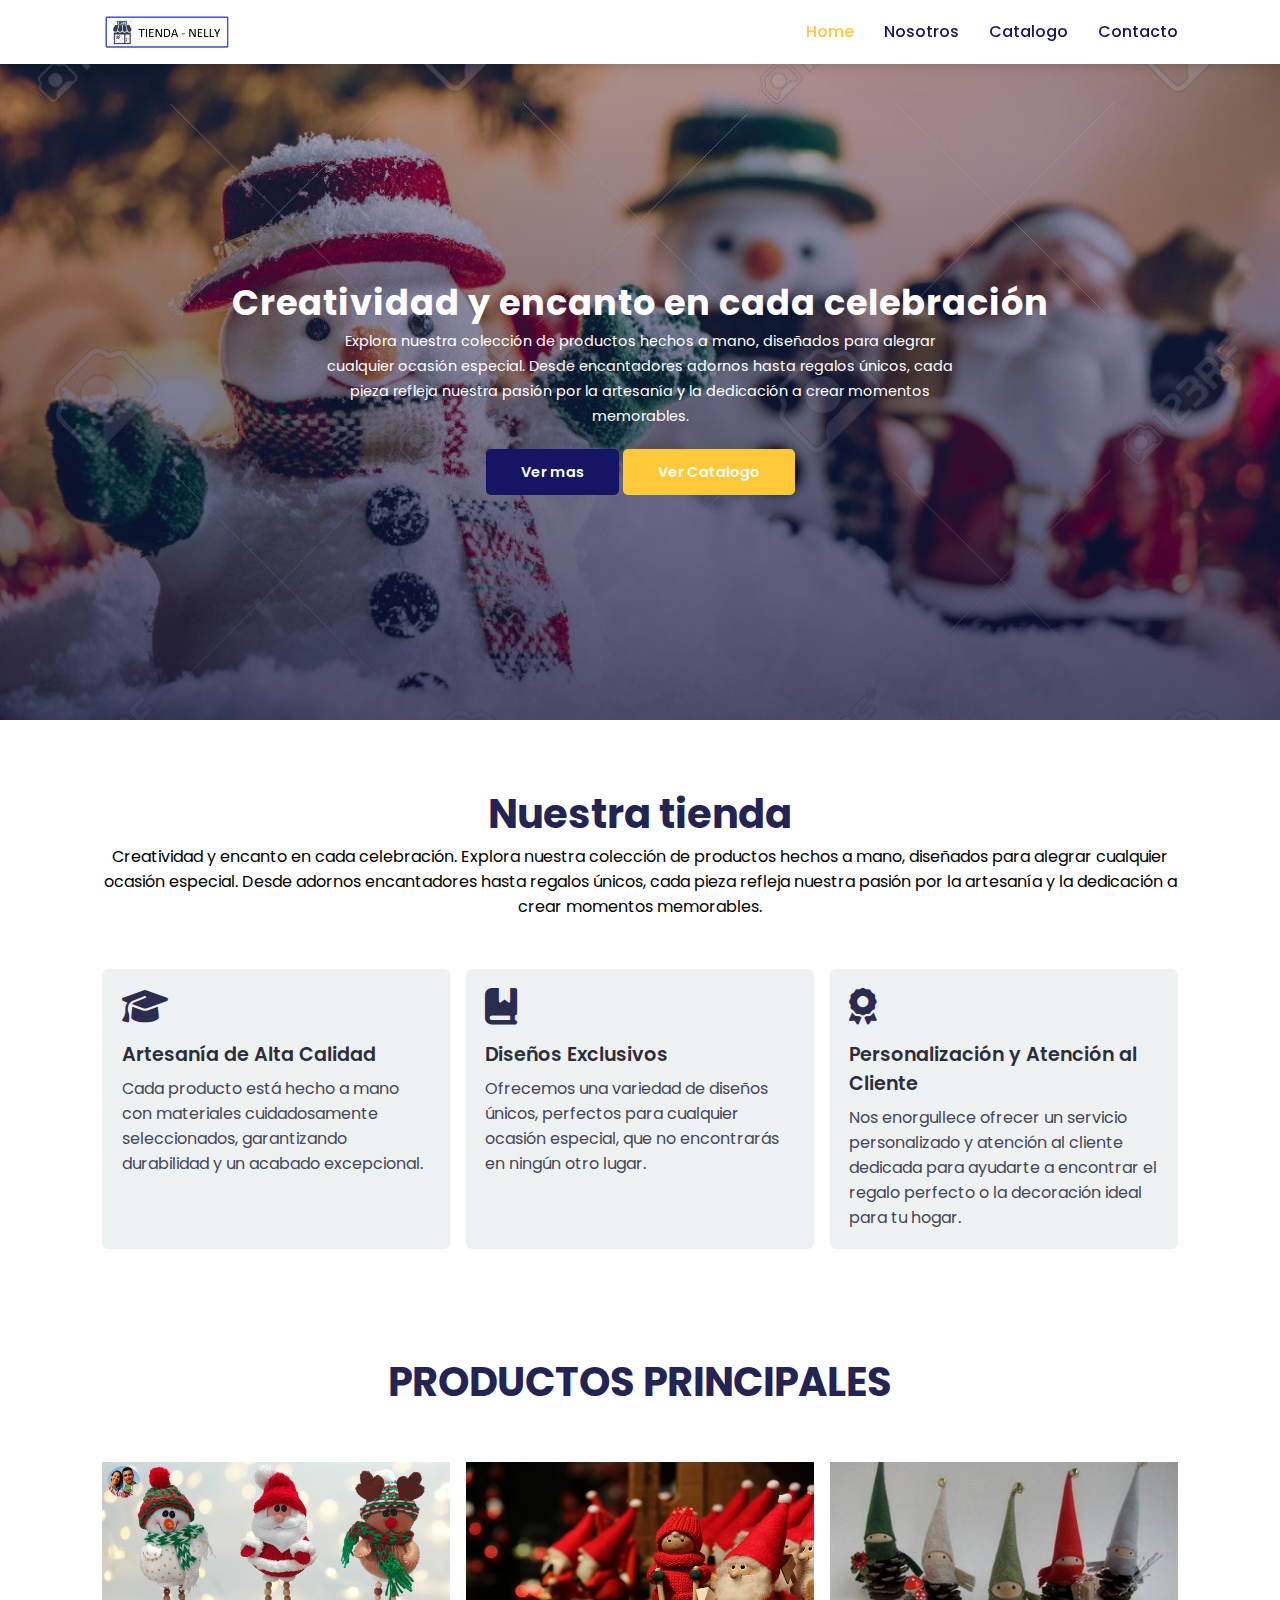
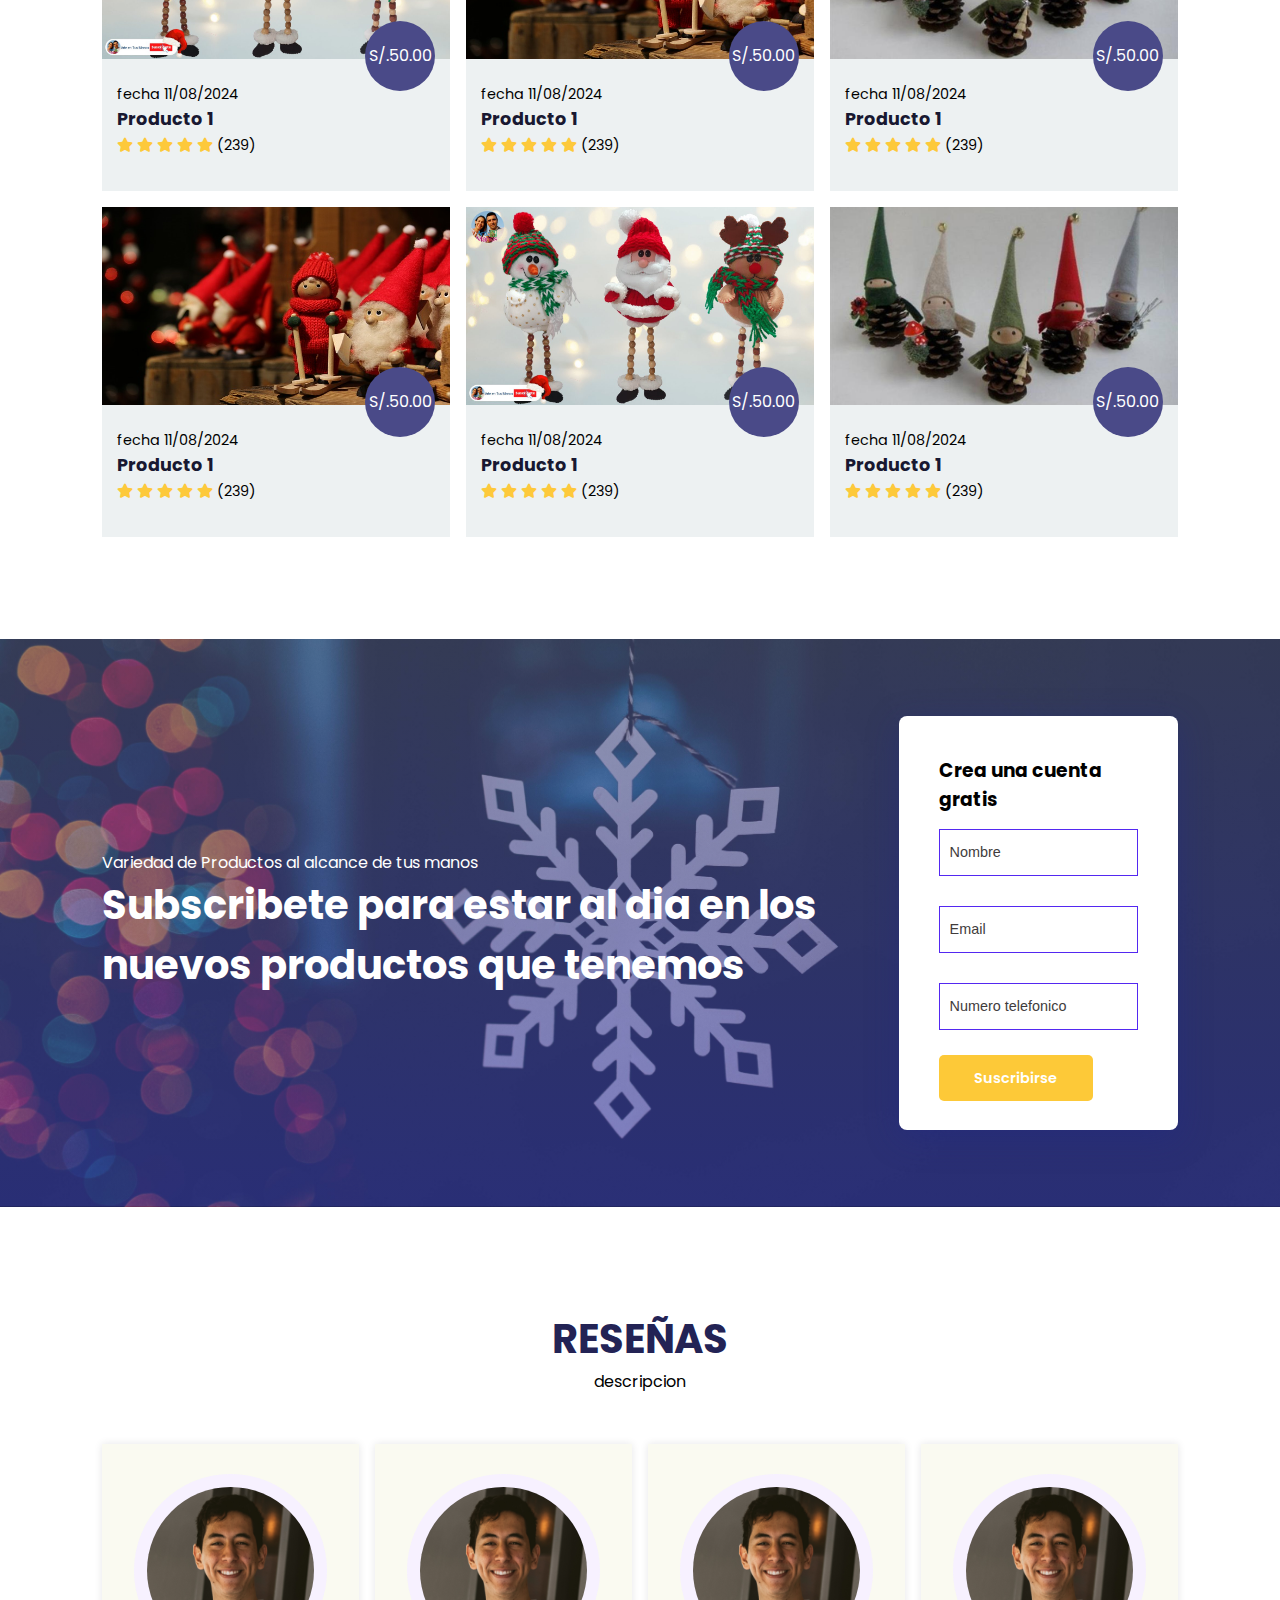
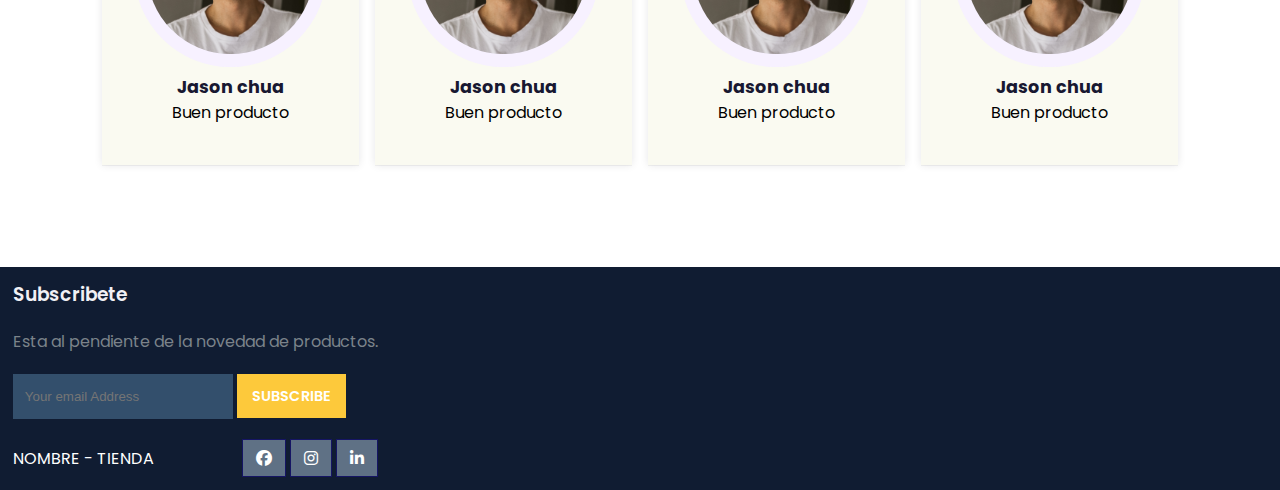
<file: index.html>
<!DOCTYPE html>
<html lang="en">
<head>
	<meta charset="UTF-8">
	<meta name="viewport" content="width=device-width, initial-scale=1.0">
	<title>TIENDA-NELLY</title>

	<!-- font Awesome CDN link -->
	<link rel="stylesheet" href="https://cdnjs.cloudflare.com/ajax/libs/font-awesome/6.1.1/css/all.min.css" />

	<!-- External CSS -->
	<link rel="stylesheet" href="style.css">

	<!-- JQuery CDN link -->
	<script src="https://code.jquery.com/jquery-3.6.0.min.js" integrity="sha256-/xUj+3OJU5yExlq6GSYGSHk7tPXikynS7ogEvDej/m4=" crossorigin="anonymous"></script>
</head>
<body>
	<!-- Navigation start -->
	<nav>
		<img src="img/LOGO.png" class="logo" alt="">

		<div class="navigation">
			<ul>
				<i id="menu-close" class="fas fa-times"></i>
				<li><a href="index.html" class="active">Home</a></li>
				<li><a href="about.html">Nosotros</a></li>
				<li><a href="courses.html">Catalogo</a></li>
				<li><a href="contact.html">Contacto</a></li>
			</ul>

			<img src="img/menu.png" id="menu-btn" alt="">
		</div>
	</nav>
	<!-- Navigation ends -->


	<!-- Hero section starts from here -->
	<section id="home">
		<h2>
			Creatividad y encanto en cada celebración
		</h2>
		<p>
			Explora nuestra colección de productos hechos a mano, diseñados para alegrar cualquier ocasión especial. Desde encantadores adornos hasta regalos únicos, cada pieza refleja nuestra pasión por la artesanía y la dedicación a crear momentos memorables.
		</p>
		<div class="btn">
			<a href="about.html" class="blue">Ver mas</a>
			<a href="courses.html" class="yellow">Ver Catalogo</a>
		</div>
	</section>
	<!-- Hero section ends from here -->


	<!-- Features section starts from here -->
	<section id="features">
		<h1>Nuestra tienda</h1>
		<p>Creatividad y encanto en cada celebración. Explora nuestra colección de productos hechos a mano, diseñados para alegrar cualquier ocasión especial. Desde adornos encantadores hasta regalos únicos, cada pieza refleja nuestra pasión por la artesanía y la dedicación a crear momentos memorables.</p>

		<div class="fea-base">
			<div class="fea-box">
				<i class="fas fa-graduation-cap"></i>
				<h3>Artesanía de Alta Calidad</h3>
				<p>
					Cada producto está hecho a mano con materiales cuidadosamente seleccionados, garantizando durabilidad y un acabado excepcional.
				</p>
			</div>

			<div class="fea-box">
				<i class="fa-solid fa-book-bookmark"></i>
				<h3>Diseños Exclusivos</h3>
				<p>
					Ofrecemos una variedad de diseños únicos, perfectos para cualquier ocasión especial, que no encontrarás en ningún otro lugar.
				</p>
			</div>

			<div class="fea-box">
				<i class="fas fa-award"></i>
				<h3>Personalización y Atención al Cliente</h3>
				<p>
					Nos enorgullece ofrecer un servicio personalizado y atención al cliente dedicada para ayudarte a encontrar el regalo perfecto o la decoración ideal para tu hogar.
				</p>
			</div>
		</div>
	</section>
	<!-- Features section ends from here -->


	<!-- Courses section starts from here -->
	<section id="course">
		<h1>PRODUCTOS PRINCIPALES</h1>

		<div class="course-box">
			<div class="courses">
				<img src="img/a2.jpg" alt="">
				<div class="details">
					<span>fecha 11/08/2024</span>
					<h6>Producto 1</h6>

					<div class="star">
						<i class="fa-solid fa-star"></i>
						<i class="fa-solid fa-star"></i>
						<i class="fa-solid fa-star"></i>
						<i class="fa-solid fa-star"></i>
						<i class="fa-solid fa-star"></i>

						<span>(239)</span>
					</div>
				</div>
				<div class="cost">S/.50.00</div>
			</div>

			<div class="courses">
				<img src="img/a1.jpg" alt="">
				<div class="details">
					<span>fecha 11/08/2024</span>
					<h6>Producto 1</h6>

					<div class="star">
						<i class="fa-solid fa-star"></i>
						<i class="fa-solid fa-star"></i>
						<i class="fa-solid fa-star"></i>
						<i class="fa-solid fa-star"></i>
						<i class="fa-solid fa-star"></i>

						<span>(239)</span>
					</div>
				</div>
				<div class="cost">S/.50.00</div>
			</div>

			<div class="courses">
				<img src="img/a3.jpg" alt="">
				<div class="details">
					<span>fecha 11/08/2024</span>
					<h6>Producto 1</h6>

					<div class="star">
						<i class="fa-solid fa-star"></i>
						<i class="fa-solid fa-star"></i>
						<i class="fa-solid fa-star"></i>
						<i class="fa-solid fa-star"></i>
						<i class="fa-solid fa-star"></i>

						<span>(239)</span>
					</div>
				</div>
				<div class="cost">S/.50.00</div>
			</div>

			<div class="courses">
				<img src="img/a1.jpg" alt="">
				<div class="details">
					<span>fecha 11/08/2024</span>
					<h6>Producto 1</h6>

					<div class="star">
						<i class="fa-solid fa-star"></i>
						<i class="fa-solid fa-star"></i>
						<i class="fa-solid fa-star"></i>
						<i class="fa-solid fa-star"></i>
						<i class="fa-solid fa-star"></i>

						<span>(239)</span>
					</div>
				</div>
				<div class="cost">S/.50.00</div>
			</div>

			<div class="courses">
				<img src="img/a2.jpg" alt="">
				<div class="details">
					<span>fecha 11/08/2024</span>
					<h6>Producto 1</h6>

					<div class="star">
						<i class="fa-solid fa-star"></i>
						<i class="fa-solid fa-star"></i>
						<i class="fa-solid fa-star"></i>
						<i class="fa-solid fa-star"></i>
						<i class="fa-solid fa-star"></i>

						<span>(239)</span>
					</div>
				</div>
				<div class="cost">S/.50.00</div>
			</div>

			<div class="courses">
				<img src="img/a3.jpg" alt="">
				<div class="details">
					<span>fecha 11/08/2024</span>
					<h6>Producto 1</h6>

					<div class="star">
						<i class="fa-solid fa-star"></i>
						<i class="fa-solid fa-star"></i>
						<i class="fa-solid fa-star"></i>
						<i class="fa-solid fa-star"></i>
						<i class="fa-solid fa-star"></i>

						<span>(239)</span>
					</div>
				</div>
				<div class="cost">S/.50.00</div>
			</div>

			
		</div>
	</section>
	<!-- Courses section ends from here -->


	<!-- Registration section starts from here -->
	<section id="registration">
		<div class="reminder">
			<p>Variedad de Productos al alcance de tus manos</p>
			<h1>Subscribete para estar al dia en los nuevos productos que tenemos</h1>

			<div>
				<h3></h3>
			</div>
		</div>

		<div class="form">
			<h3>Crea una cuenta gratis</h3>

			<input type="text" placeholder="Nombre" name="" id="">
			<input type="email" placeholder="Email" name="" id="">
			<input type="text" placeholder="Numero telefonico" name="" id="">

			<div class="btn">
				<a href="#" class="yellow">Suscribirse</a>
			</div>
		</div>
	</section>
	<!-- Registration section ends from here -->


	<!-- Experts section starts from here -->
	<section id="experts">
		<h1>RESEÑAS</h1>
		<p>descripcion</p>
		<div class="expert-box">
			

			<div class="profile">
				<img src="img/pro2.webp" alt="">
				<h6>Jason chua</h6>
				<p>Buen producto</p>
				<div class="pro-links">
					
				</div>
			</div>

			<div class="profile">
				<img src="img/pro2.webp" alt="">
				<h6>Jason chua</h6>
				<p>Buen producto</p>
				<div class="pro-links">
					
				</div>
			</div>

			<div class="profile">
				<img src="img/pro2.webp" alt="">
				<h6>Jason chua</h6>
				<p>Buen producto</p>
				<div class="pro-links">
					
				</div>
			</div>

			<div class="profile">
				<img src="img/pro2.webp" alt="">
				<h6>Jason chua</h6>
				<p>Buen producto</p>
				<div class="pro-links">
					
				</div>
			</div>
		</div>
	</section>
	<!-- Experts section ends from here -->

	<!-- Footer section starts from here -->
	<footer>
		
		<div class="expert-box">
			<div class="footer-col">
				<h3>Subscribete</h3>
				<p>Esta al pendiente de la novedad de productos.</p>
	
				<div class="subscribe">
					<input type="email" placeholder="Your email Address">
					<a href="#" class="yellow">SUBSCRIBE</a>
				</div>
			</div>
	
			<div class="copyright">
				<p>
					NOMBRE - TIENDA
				</p>
				<div class="pro-links">
					<i class="fab fa-facebook"></i>
					<i class="fab fa-instagram"></i>
					<i class="fab fa-linkedin-in"></i>
				</div>
			</div>

		</div>
		

	</footer>
	<!-- Footer section ends from here -->

	<script>
		// Show menu links on burger click
		$('#menu-btn').click(function(){
			$('nav .navigation ul').addClass('active')
		});

		// Hide navbar on click function
		$('#menu-close').click(function(){
			$('nav .navigation ul').removeClass('active')
		});
	</script>
</body>
</html>
</file>
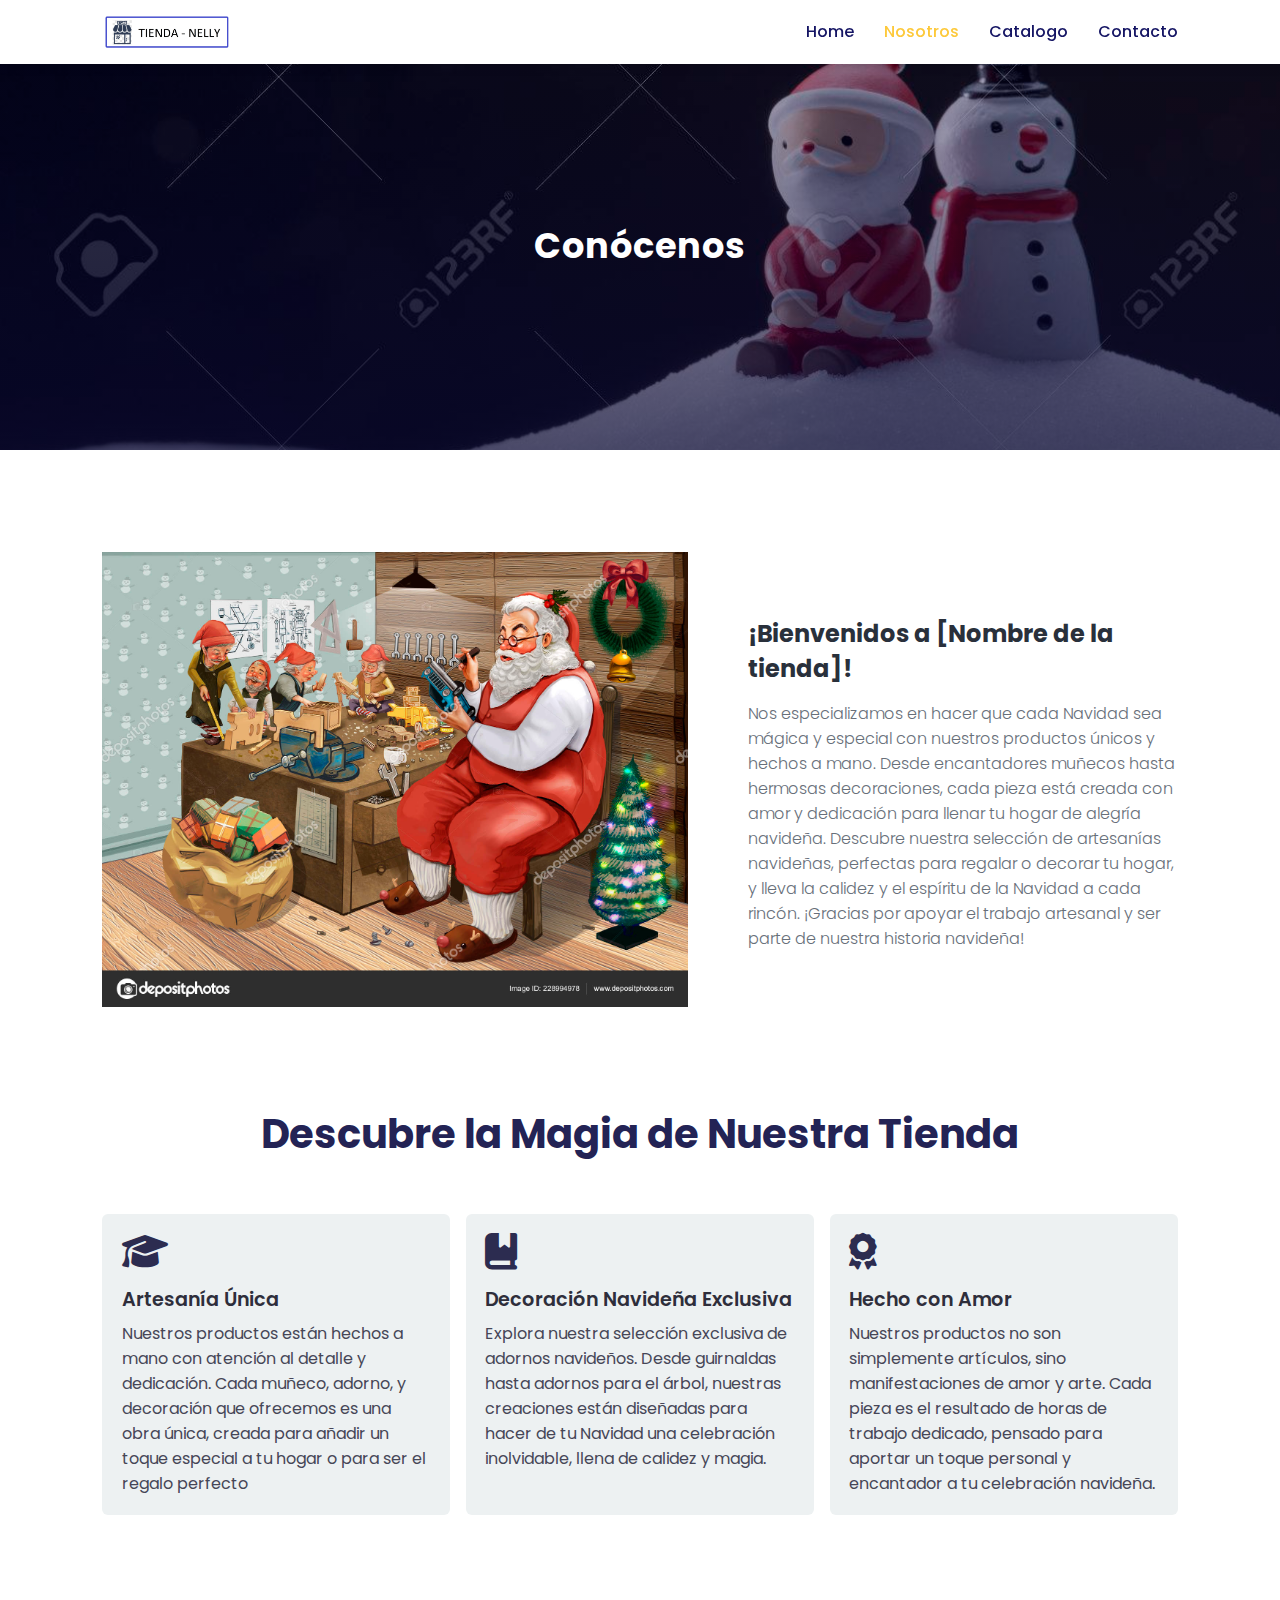
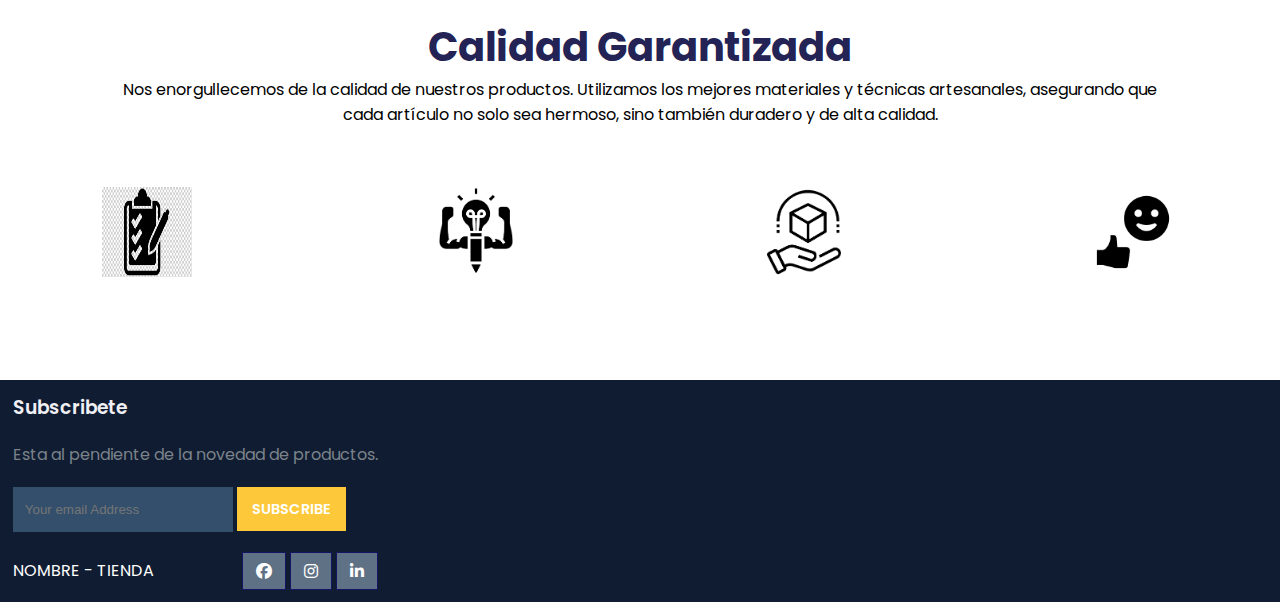
<file: about.html>
<!DOCTYPE html>
<html lang="en">
<head>
	<meta charset="UTF-8">
	<meta name="viewport" content="width=device-width, initial-scale=1.0">
	<title>NOSOTROS</title>

	<!-- font Awesome CDN link -->
	<link rel="stylesheet" href="https://cdnjs.cloudflare.com/ajax/libs/font-awesome/6.1.1/css/all.min.css" />

	<!-- External CSS -->
	<link rel="stylesheet" href="style.css">
	<link rel="stylesheet" href="about.css">

	<!-- JQuery CDN link -->
	<script src="https://code.jquery.com/jquery-3.6.0.min.js" integrity="sha256-/xUj+3OJU5yExlq6GSYGSHk7tPXikynS7ogEvDej/m4=" crossorigin="anonymous"></script>
</head>
<body>
	<!-- Navigation start -->
	<nav>
		<img src="img/LOGO.png" class="logo" alt="">

		<div class="navigation">
			<ul>
				<i id="menu-close" class="fas fa-times"></i>
				<li><a href="index.html">Home</a></li>
				<li><a href="about.html" class="active">Nosotros</a></li>
				<li><a href="courses.html">Catalogo</a></li>
				<li><a href="contact.html">Contacto</a></li>
			</ul>

			<img src="img/menu.png" id="menu-btn" alt="">
		</div>
	</nav>
	<!-- Navigation ends -->


	<!-- Hero section starts from here -->
	<section id="about-home">
		<h2>
			Conócenos
		</h2>
	</section>
	<!-- Hero section ends from here -->


	<!-- About section starts from here -->
	<section id="about-container">
		<div class="about-img">
			<img src="img/s1.jpg" alt="">
		</div>
		<div class="about-text">
			<h2>
				¡Bienvenidos a [Nombre de la tienda]!
			</h2>
			<p>
				Nos especializamos en hacer que cada Navidad sea mágica y especial con nuestros productos únicos y hechos a mano. Desde encantadores muñecos hasta hermosas decoraciones, cada pieza está creada con amor y dedicación para llenar tu hogar de alegría navideña.
Descubre nuestra selección de artesanías navideñas, perfectas para regalar o decorar tu hogar, y lleva la calidez y el espíritu de la Navidad a cada rincón. ¡Gracias por apoyar el trabajo artesanal y ser parte de nuestra historia navideña!
			</p>

			
		</div>
	</section>
	<!-- About section ends from here -->


	<!-- Features section starts from here -->
	<section id="features">
		<h1>Descubre la Magia de Nuestra Tienda</h1>

		<div class="fea-base">
			<div class="fea-box">
				<i class="fas fa-graduation-cap"></i>
				<h3>Artesanía Única</h3>
				<p>
					Nuestros productos están hechos a mano con atención al detalle y dedicación. Cada muñeco, adorno, y decoración que ofrecemos es una obra única, creada para añadir un toque especial a tu hogar o para ser el regalo perfecto
				</p>
			</div>

			<div class="fea-box">
				<i class="fa-solid fa-book-bookmark"></i>
				<h3>Decoración Navideña Exclusiva</h3>
				<p>
					Explora nuestra selección exclusiva de adornos navideños. Desde guirnaldas hasta adornos para el árbol, nuestras creaciones están diseñadas para hacer de tu Navidad una celebración inolvidable, llena de calidez y magia.
				</p>
			</div>

			<div class="fea-box">
				<i class="fas fa-award"></i>
				<h3>Hecho con Amor</h3>
				<p>
					Nuestros productos no son simplemente artículos, sino manifestaciones de amor y arte. Cada pieza es el resultado de horas de trabajo dedicado, pensado para aportar un toque personal y encantador a tu celebración navideña.				</p>
			</div>
		</div>
	</section>
	<!-- Features section ends from here -->


	<!-- Trust section starts from here -->
	<section id="trust">
		<h1>Calidad Garantizada</h1>

		
		<p>Nos enorgullecemos de la calidad de nuestros productos. Utilizamos los mejores materiales y técnicas artesanales, asegurando que cada artículo no solo sea hermoso, sino también duradero y de alta calidad.</p>
		<div class="trust-img">
			<img src="img/z1.png" alt="">
			<img src="img/z2.png" alt="">
			<img src="img/z3.png" alt="">
			<img src="img/z5.png" alt="">
		</div>
	</section>
	<!-- Trust section ends from here -->


	<!-- Footer section starts from here -->
	<footer>
		
		<div class="expert-box">
			<div class="footer-col">
				<h3>Subscribete</h3>
				<p>Esta al pendiente de la novedad de productos.</p>
	
				<div class="subscribe">
					<input type="email" placeholder="Your email Address">
					<a href="#" class="yellow">SUBSCRIBE</a>
				</div>
			</div>
	
			<div class="copyright">
				<p>
					NOMBRE - TIENDA
				</p>
				<div class="pro-links">
					<i class="fab fa-facebook"></i>
					<i class="fab fa-instagram"></i>
					<i class="fab fa-linkedin-in"></i>
				</div>
			</div>

		</div>
		

	</footer>
	<!-- Footer section ends from here -->

	<script>
		// Show menu links on burger click
		$('#menu-btn').click(function(){
			$('nav .navigation ul').addClass('active')
		});

		// Hide navbar on click function
		$('#menu-close').click(function(){
			$('nav .navigation ul').removeClass('active')
		});
	</script>
</body>
</html>
</file>
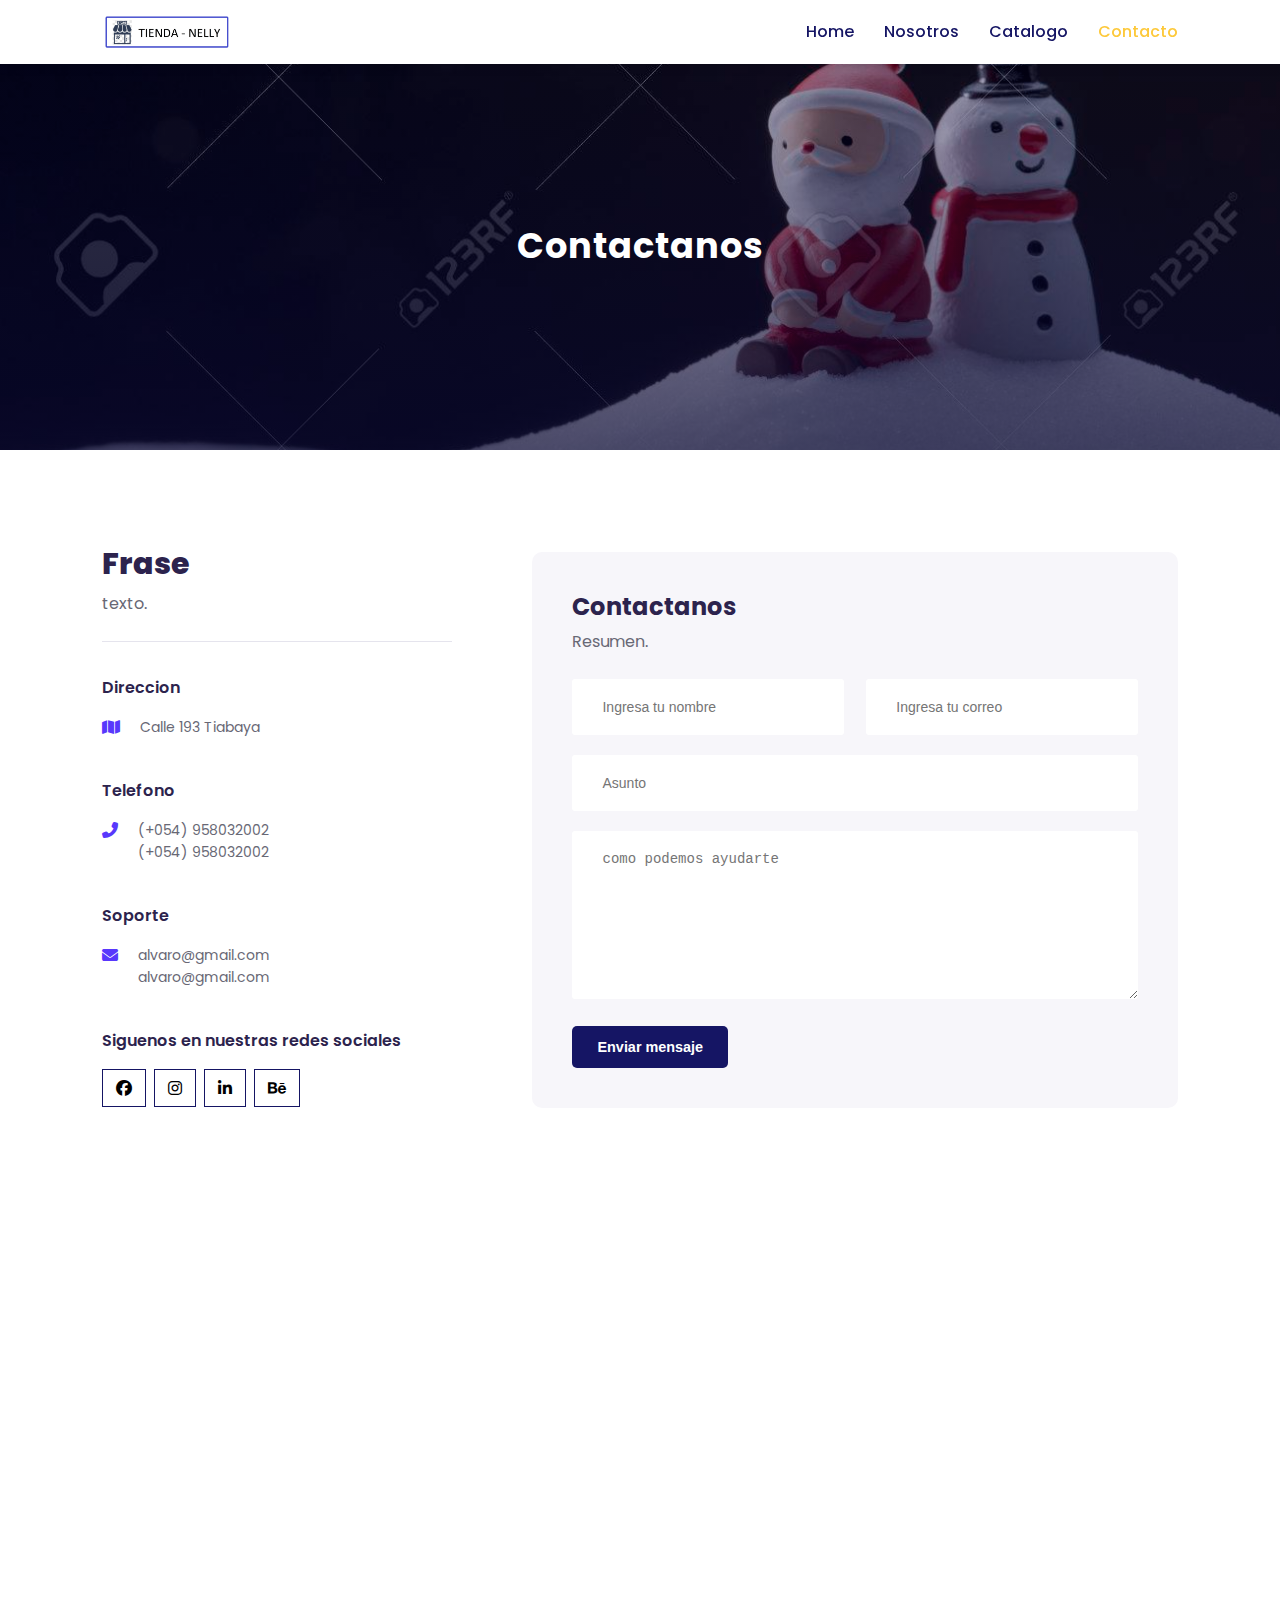
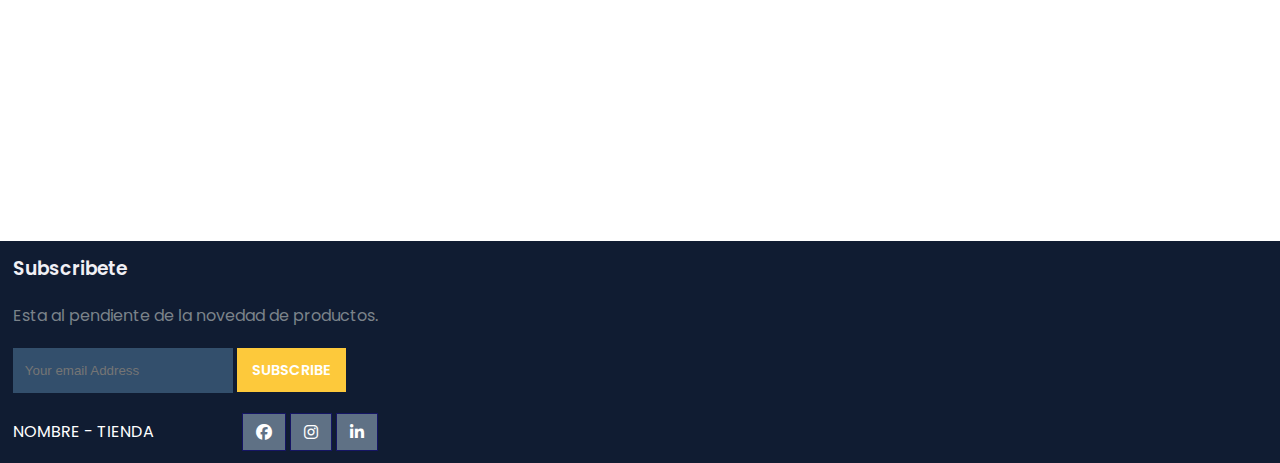
<file: contact.html>
<!DOCTYPE html>
<html lang="en">
<head>
	<meta charset="UTF-8">
	<meta name="viewport" content="width=device-width, initial-scale=1.0">
	<title>CONTACTO</title>

	<!-- font Awesome CDN link -->
	<link rel="stylesheet" href="https://cdnjs.cloudflare.com/ajax/libs/font-awesome/6.1.1/css/all.min.css" />

	<!-- External CSS -->
	<link rel="stylesheet" href="style.css">
	<link rel="stylesheet" href="about.css">
	<link rel="stylesheet" href="course-inner.css">
	<link rel="stylesheet" href="contact.css">

	<!-- JQuery CDN link -->
	<script src="https://code.jquery.com/jquery-3.6.0.min.js" integrity="sha256-/xUj+3OJU5yExlq6GSYGSHk7tPXikynS7ogEvDej/m4=" crossorigin="anonymous"></script>
</head>
<body>
	<!-- Navigation start -->
	<nav>
		<img src="img/LOGO.png" class="logo" alt="">

		<div class="navigation">
			<ul>
				<i id="menu-close" class="fas fa-times"></i>
				<li><a href="index.html">Home</a></li>
				<li><a href="about.html">Nosotros</a></li>
				<li><a href="courses.html">Catalogo</a></li>
				<li><a href="contact.html" class="active">Contacto</a></li>
			</ul>

			<img src="img/menu.png" id="menu-btn" alt="">
		</div>
	</nav>
	<!-- Navigation ends -->


	<!-- Hero section starts from here -->
	<section id="about-home">
		<h2>
			Contactanos
		</h2>
	</section>
	<!-- Hero section ends from here -->


	<section id="contact">
		<div class="getin">
			<h2>Frase</h2>
			<p>texto.</p>

			<div class="getin-details">
				<h3>Direccion</h3>
				<div>
					<i class="fa-solid fa-map get"></i>
					<p>Calle 193 Tiabaya</p>
				</div>

				<h3>Telefono</h3>
				<div>
					<i class="fas fa-phone-alt get"></i>
					<p>(+054) 958032002 <br>(+054) 958032002 </p>
				</div>

				<h3>Soporte</h3>
				<div>
					<i class="fa-solid fa-envelope get"></i>
					<p>alvaro@gmail.com <br> alvaro@gmail.com </p>
				</div>

				<h3>Siguenos en nuestras redes sociales</h3>
				<div class="pro-links">
					<i class="fab fa-facebook"></i>
					<i class="fab fa-instagram"></i>
					<i class="fab fa-linkedin-in"></i>
					<i class="fab fa-behance"></i>
				</div>
			</div>
		</div>

		<div class="form">
			<h4>Contactanos</h4>
			<p>Resumen.</p>
			<div class="form-row">
				<input type="text" placeholder="Ingresa tu nombre">
				<input type="email" placeholder="Ingresa tu correo">
			</div>
			<div class="form-col">
				<input type="text" placeholder="Asunto">
			</div>
			<div class="form-col">
				<textarea name="" id="" cols="30" rows="8" placeholder="como podemos ayudarte"></textarea>
			</div>

			<div class="form-col">
				<button>Enviar mensaje</button>
			</div>
		</div>
	</section>


	<section id="map">
		<iframe src="https://www.google.com/maps/embed?pb=!1m18!1m12!1m3!1d30615.018591130698!2d-71.5995349!3d-16.43105565!2m3!1f0!2f0!3f0!3m2!1i1024!2i768!4f13.1!3m3!1m2!1s0x914235680a636f6d%3A0xc06e49c23f7d97a9!2sTiabaya!5e0!3m2!1ses!2spe!4v1723367637543!5m2!1ses!2spe" width="600" height="450" style="border:0;" allowfullscreen="" loading="lazy" referrerpolicy="no-referrer-when-downgrade"></>" style="border:0;" allowfullscreen="" loading="lazy" referrerpolicy="no-referrer-when-downgrade"></iframe>
	</section>


	<!-- Footer section starts from here -->
	<footer>
		
		<div class="expert-box">
			<div class="footer-col">
				<h3>Subscribete</h3>
				<p>Esta al pendiente de la novedad de productos.</p>
	
				<div class="subscribe">
					<input type="email" placeholder="Your email Address">
					<a href="#" class="yellow">SUBSCRIBE</a>
				</div>
			</div>
	
			<div class="copyright">
				<p>
					NOMBRE - TIENDA
				</p>
				<div class="pro-links">
					<i class="fab fa-facebook"></i>
					<i class="fab fa-instagram"></i>
					<i class="fab fa-linkedin-in"></i>
				</div>
			</div>

		</div>
		

	</footer>
	<!-- Footer section ends from here -->

	<script>
		// Show menu links on burger click
		$('#menu-btn').click(function(){
			$('nav .navigation ul').addClass('active')
		});

		// Hide navbar on click function
		$('#menu-close').click(function(){
			$('nav .navigation ul').removeClass('active')
		});
	</script>
</body>
</html>
</file>
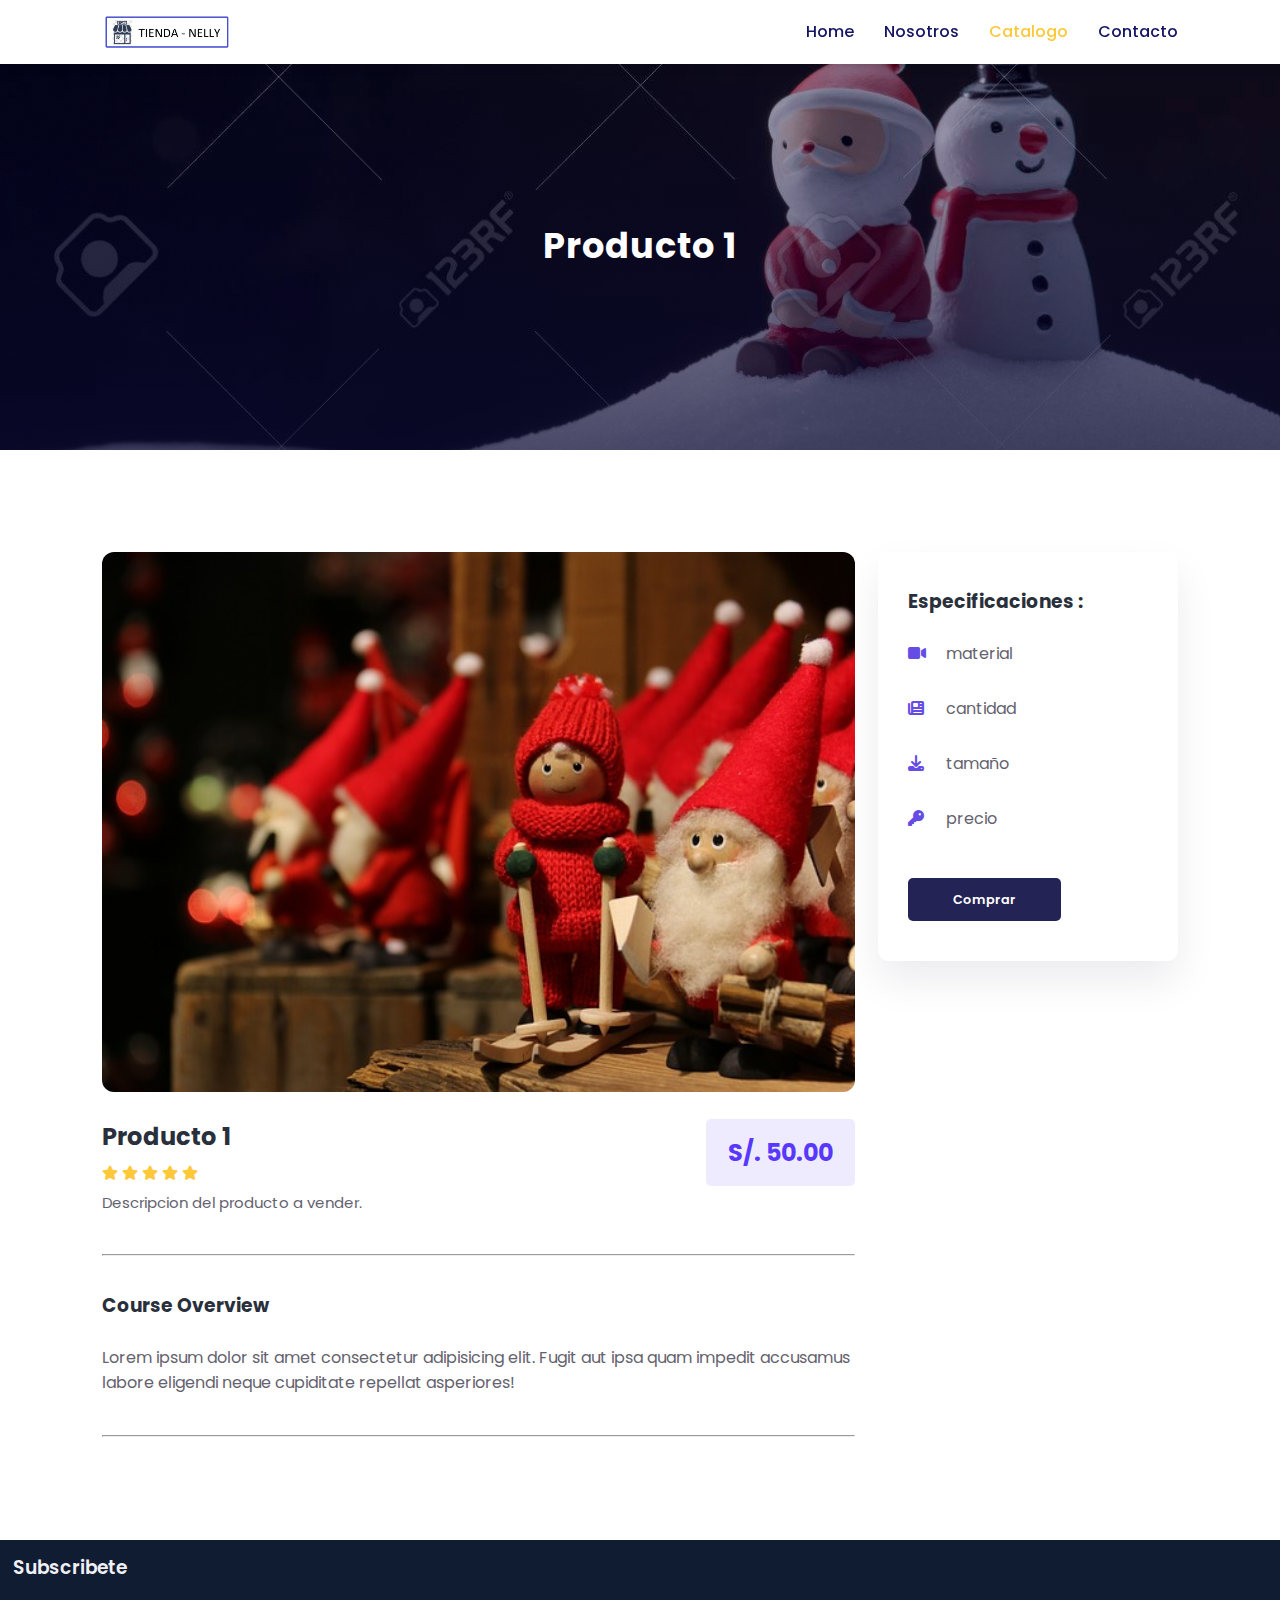
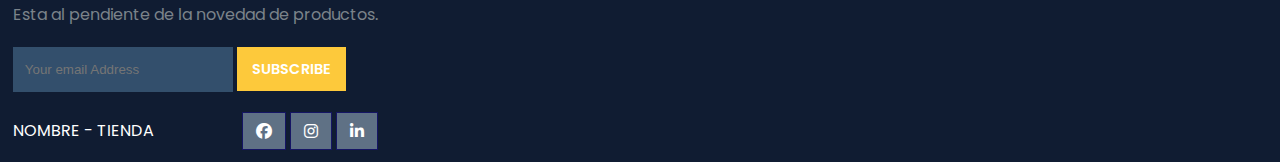
<file: course-inner.html>
<!DOCTYPE html>
<html lang="en">
<head>
	<meta charset="UTF-8">
	<meta name="viewport" content="width=device-width, initial-scale=1.0">
	<title>PRODUCTO</title>

	<!-- font Awesome CDN link -->
	<link rel="stylesheet" href="https://cdnjs.cloudflare.com/ajax/libs/font-awesome/6.1.1/css/all.min.css" />

	<!-- External CSS -->
	<link rel="stylesheet" href="style.css">
	<link rel="stylesheet" href="about.css">
	<link rel="stylesheet" href="course-inner.css">

	<!-- JQuery CDN link -->
	<script src="https://code.jquery.com/jquery-3.6.0.min.js" integrity="sha256-/xUj+3OJU5yExlq6GSYGSHk7tPXikynS7ogEvDej/m4=" crossorigin="anonymous"></script>
</head>
<body>
	<!-- Navigation start -->
	<nav>
		<img src="img/LOGO.png" class="logo" alt="">

		<div class="navigation">
			<ul>
				<i id="menu-close" class="fas fa-times"></i>
				<li><a href="index.html">Home</a></li>
				<li><a href="about.html">Nosotros</a></li>
				<li><a href="courses.html" class="active">Catalogo</a></li>
				<li><a href="contact.html">Contacto</a></li>
			</ul>

			<img src="img/menu.png" id="menu-btn" alt="">
		</div>
	</nav>
	<!-- Navigation ends -->


	<!-- Hero section starts from here -->
	<section id="about-home">
		<h2>
			Producto 1
		</h2>
	</section>
	<!-- Hero section ends from here -->


	<!-- Course body section starts -->
	<section id="course-inner">
		<div class="overview">
			<img class="course-img" src="img/a1.jpg" alt="">

			<div class="course-head">
				<div class="c-name">
					<h2>Producto 1</h2>

					<div class="star">
						<i class="fa-solid fa-star"></i>
						<i class="fa-solid fa-star"></i>
						<i class="fa-solid fa-star"></i>
						<i class="fa-solid fa-star"></i>
						<i class="fa-solid fa-star"></i>
					</div>

					<p>
						Descripcion del producto a vender.
					</p>
				</div>
				<span>S/. 50.00</span>
			</div>

			

			<hr>

			<h3>Course Overview</h3>

			<p>
				Lorem ipsum dolor sit amet consectetur adipisicing elit. Fugit aut ipsa quam impedit accusamus labore eligendi neque cupiditate repellat asperiores!
			</p>
			
			<hr>


		</div>

		<div class="enroll">
			<h3>Especificaciones :</h3>

			<p>
				<i class="fa-solid fa-video"></i> material
			</p>
			<p>
				<i class="fa-solid fa-newspaper"></i> cantidad
			</p>
			<p>
				<i class="fa-solid fa-download"></i> tamaño
			</p>
			<p>
				<i class="fa-solid fa-key"></i> precio
			</p>

			<div class="enroll-btn">
				<a href="#" class="blue">Comprar</a>
			</div>
		</div>
	</section>
	<!-- Course body section starts -->


	<!-- Footer section starts from here -->
	<footer>
		
		<div class="expert-box">
			<div class="footer-col">
				<h3>Subscribete</h3>
				<p>Esta al pendiente de la novedad de productos.</p>
	
				<div class="subscribe">
					<input type="email" placeholder="Your email Address">
					<a href="#" class="yellow">SUBSCRIBE</a>
				</div>
			</div>
	
			<div class="copyright">
				<p>
					NOMBRE - TIENDA
				</p>
				<div class="pro-links">
					<i class="fab fa-facebook"></i>
					<i class="fab fa-instagram"></i>
					<i class="fab fa-linkedin-in"></i>
				</div>
			</div>

		</div>
		

	</footer>

	<script>
		// Show menu links on burger click
		$('#menu-btn').click(function(){
			$('nav .navigation ul').addClass('active')
		});

		// Hide navbar on click function
		$('#menu-close').click(function(){
			$('nav .navigation ul').removeClass('active')
		});
	</script>
</body>
</html>
</file>
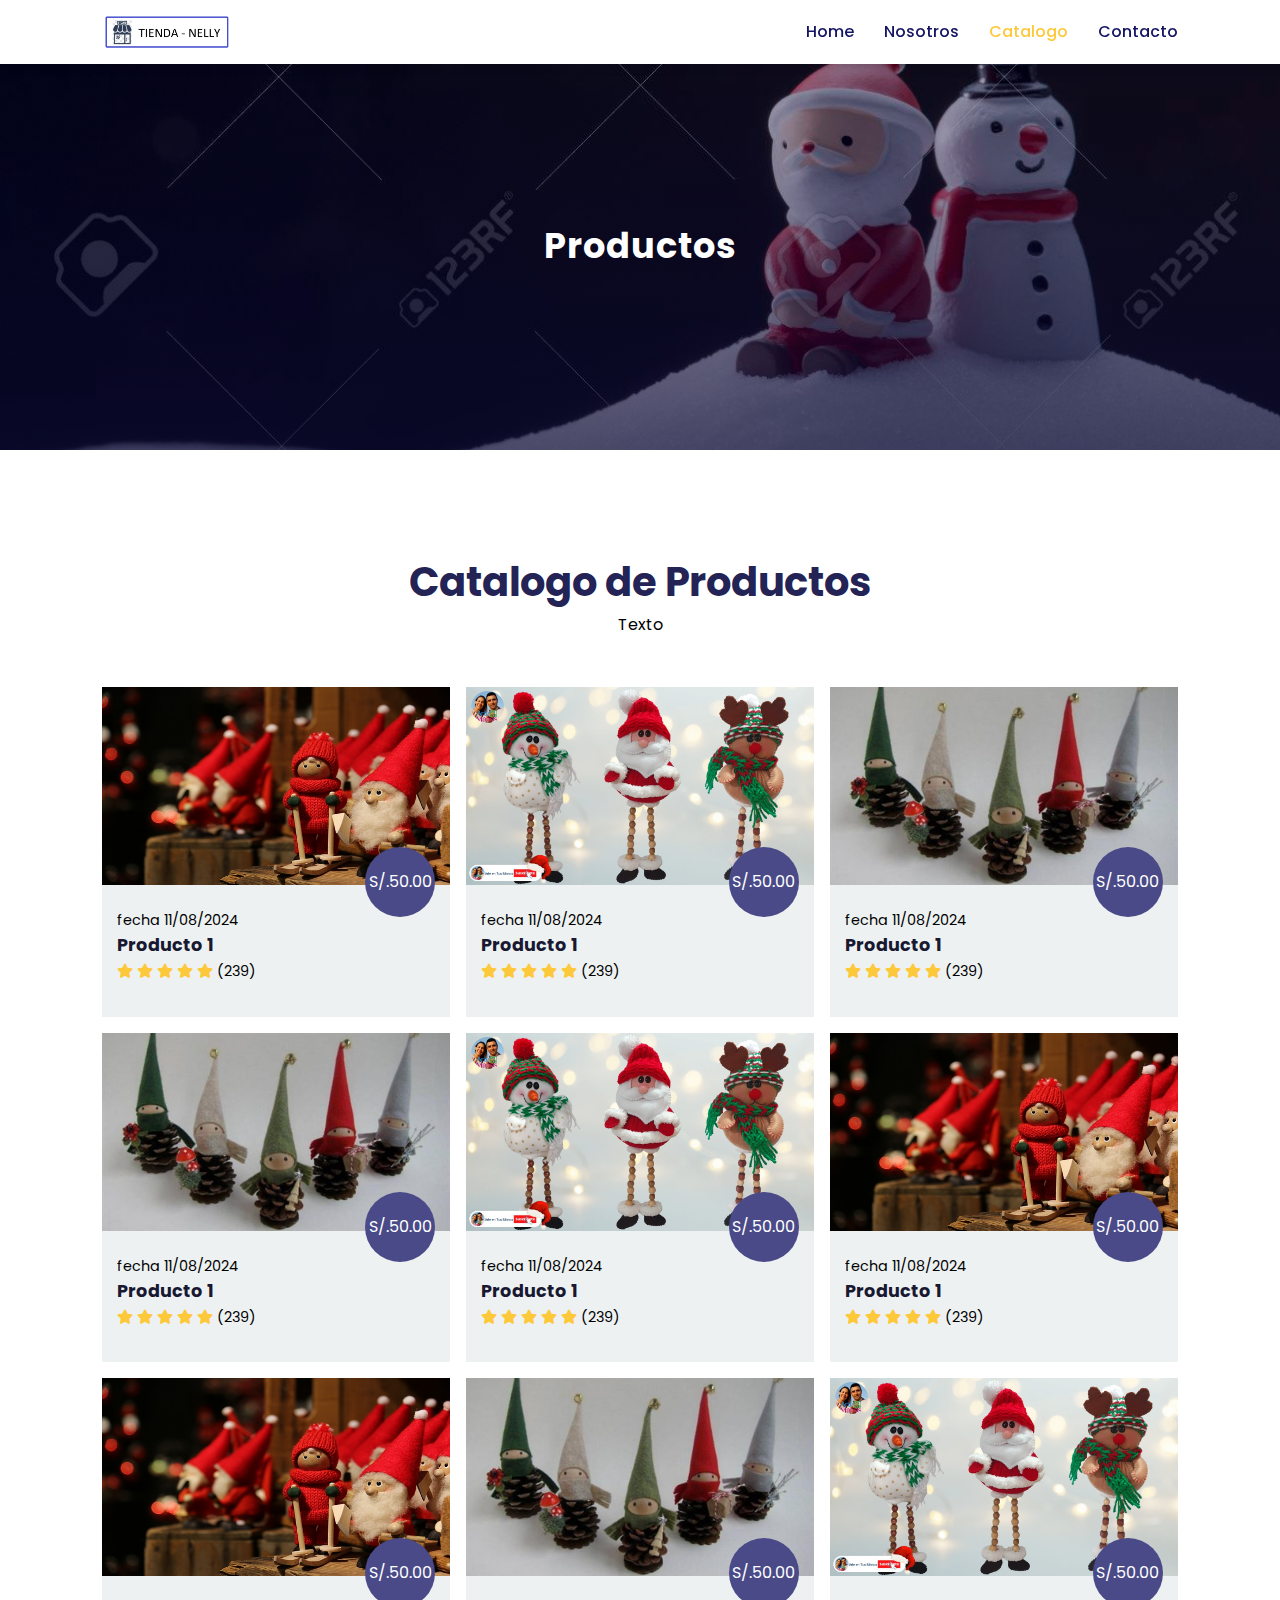
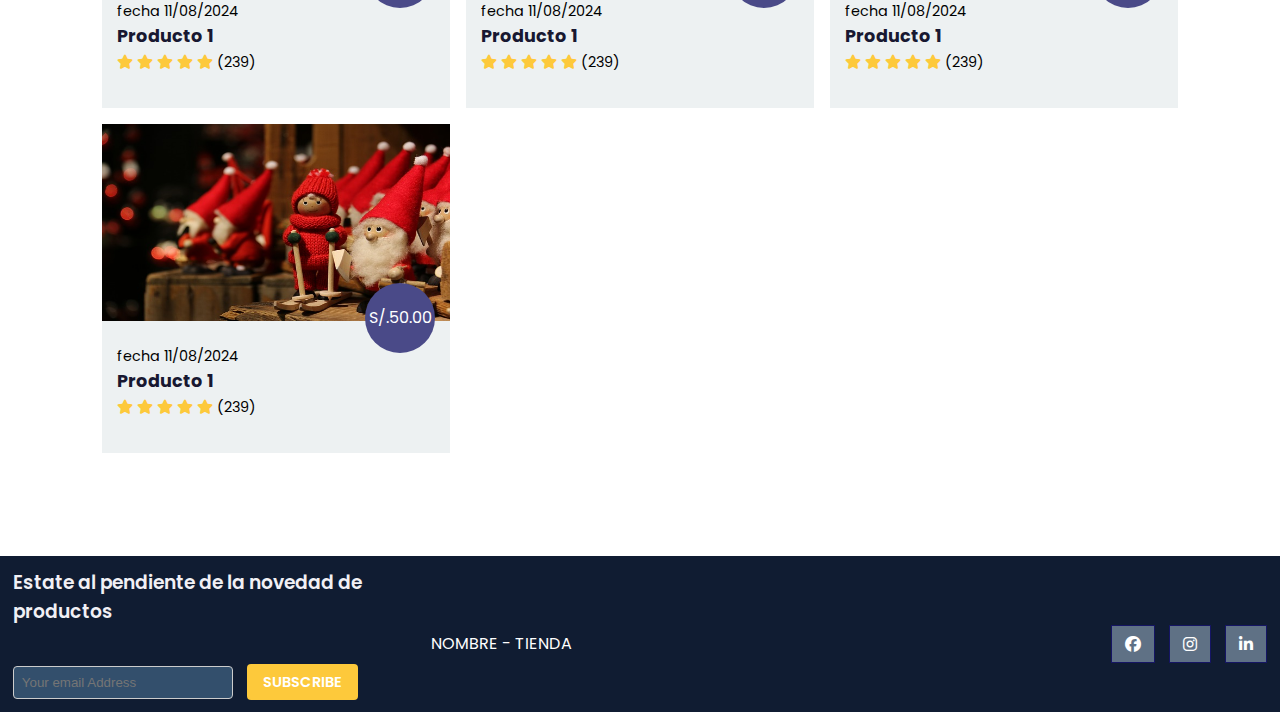
<file: courses.html>
<!DOCTYPE html>
<html lang="en">
<head>
	<meta charset="UTF-8">
	<meta name="viewport" content="width=device-width, initial-scale=1.0">
	<title>CATALOGO</title>

	<!-- font Awesome CDN link -->
	<link rel="stylesheet" href="https://cdnjs.cloudflare.com/ajax/libs/font-awesome/6.1.1/css/all.min.css" />

	<!-- External CSS -->
	<link rel="stylesheet" href="style.css">
	<link rel="stylesheet" href="about.css">

	<!-- JQuery CDN link -->
	<script src="https://code.jquery.com/jquery-3.6.0.min.js" integrity="sha256-/xUj+3OJU5yExlq6GSYGSHk7tPXikynS7ogEvDej/m4=" crossorigin="anonymous"></script>
</head>
<body>
	<!-- Navigation start -->
	<nav>
		<img src="img/LOGO.png" class="logo" alt="">

		<div class="navigation">
			<ul>
				<i id="menu-close" class="fas fa-times"></i>
				<li><a href="index.html">Home</a></li>
				<li><a href="about.html">Nosotros</a></li>
				<li><a href="courses.html" class="active">Catalogo</a></li>
				<li><a href="contact.html">Contacto</a></li>
			</ul>

			<img src="img/menu.png" id="menu-btn" alt="">
		</div>
	</nav>
	<!-- Navigation ends -->


	<!-- Hero section starts from here -->
	<section id="about-home">
		<h2>
			Productos
		</h2>
	</section>
	<!-- Hero section ends from here -->

		<!-- Courses section starts from here -->
	<section id="course">
		<h1>Catalogo de Productos</h1>
		<p>Texto</p>

		<div class="course-box">
			<div onclick="window.location.href='course-inner.html'" class="courses">
				<img src="img/a1.jpg" alt="">
				<div class="details">
					<span>fecha 11/08/2024</span>
					<h6>Producto 1</h6>

					<div class="star">
						<i class="fa-solid fa-star"></i>
						<i class="fa-solid fa-star"></i>
						<i class="fa-solid fa-star"></i>
						<i class="fa-solid fa-star"></i>
						<i class="fa-solid fa-star"></i>

						<span>(239)</span>
					</div>
				</div>
				<div class="cost">S/.50.00</div>
			</div>

			<div class="courses">
				<img src="img/a2.jpg" alt="">
				<div class="details">
					<span>fecha 11/08/2024</span>
					<h6>Producto 1</h6>

					<div class="star">
						<i class="fa-solid fa-star"></i>
						<i class="fa-solid fa-star"></i>
						<i class="fa-solid fa-star"></i>
						<i class="fa-solid fa-star"></i>
						<i class="fa-solid fa-star"></i>

						<span>(239)</span>
					</div>
				</div>
				<div class="cost">S/.50.00</div>
			</div>

			<div class="courses">
				<img src="img/a3.jpg" alt="">
				<div class="details">
					<span>fecha 11/08/2024</span>
					<h6>Producto 1</h6>

					<div class="star">
						<i class="fa-solid fa-star"></i>
						<i class="fa-solid fa-star"></i>
						<i class="fa-solid fa-star"></i>
						<i class="fa-solid fa-star"></i>
						<i class="fa-solid fa-star"></i>

						<span>(239)</span>
					</div>
				</div>
				<div class="cost">S/.50.00</div>
			</div>

			<div class="courses">
				<img src="img/a3.jpg" alt="">
				<div class="details">
					<span>fecha 11/08/2024</span>
					<h6>Producto 1</h6>

					<div class="star">
						<i class="fa-solid fa-star"></i>
						<i class="fa-solid fa-star"></i>
						<i class="fa-solid fa-star"></i>
						<i class="fa-solid fa-star"></i>
						<i class="fa-solid fa-star"></i>

						<span>(239)</span>
					</div>
				</div>
				<div class="cost">S/.50.00</div>
			</div>

			<div class="courses">
				<img src="img/a2.jpg" alt="">
				<div class="details">
					<span>fecha 11/08/2024</span>
					<h6>Producto 1</h6>

					<div class="star">
						<i class="fa-solid fa-star"></i>
						<i class="fa-solid fa-star"></i>
						<i class="fa-solid fa-star"></i>
						<i class="fa-solid fa-star"></i>
						<i class="fa-solid fa-star"></i>

						<span>(239)</span>
					</div>
				</div>
				<div class="cost">S/.50.00</div>
			</div>

			<div class="courses">
				<img src="img/a1.jpg" alt="">
				<div class="details">
					<span>fecha 11/08/2024</span>
					<h6>Producto 1</h6>

					<div class="star">
						<i class="fa-solid fa-star"></i>
						<i class="fa-solid fa-star"></i>
						<i class="fa-solid fa-star"></i>
						<i class="fa-solid fa-star"></i>
						<i class="fa-solid fa-star"></i>

						<span>(239)</span>
					</div>
				</div>
				<div class="cost">S/.50.00</div>
			</div>

			<div class="courses">
				<img src="img/a1.jpg" alt="">
				<div class="details">
					<span>fecha 11/08/2024</span>
					<h6>Producto 1</h6>

					<div class="star">
						<i class="fa-solid fa-star"></i>
						<i class="fa-solid fa-star"></i>
						<i class="fa-solid fa-star"></i>
						<i class="fa-solid fa-star"></i>
						<i class="fa-solid fa-star"></i>

						<span>(239)</span>
					</div>
				</div>
				<div class="cost">S/.50.00</div>
			</div>

			<div class="courses">
				<img src="img/a3.jpg" alt="">
				<div class="details">
					<span>fecha 11/08/2024</span>
					<h6>Producto 1</h6>

					<div class="star">
						<i class="fa-solid fa-star"></i>
						<i class="fa-solid fa-star"></i>
						<i class="fa-solid fa-star"></i>
						<i class="fa-solid fa-star"></i>
						<i class="fa-solid fa-star"></i>

						<span>(239)</span>
					</div>
				</div>
				<div class="cost">S/.50.00</div>
			</div>

			<div class="courses">
				<img src="img/a2.jpg" alt="">
				<div class="details">
					<span>fecha 11/08/2024</span>
					<h6>Producto 1</h6>

					<div class="star">
						<i class="fa-solid fa-star"></i>
						<i class="fa-solid fa-star"></i>
						<i class="fa-solid fa-star"></i>
						<i class="fa-solid fa-star"></i>
						<i class="fa-solid fa-star"></i>

						<span>(239)</span>
					</div>
				</div>
				<div class="cost">S/.50.00</div>
			</div>

			<div class="courses">
				<img src="img/a1.jpg" alt="">
				<div class="details">
					<span>fecha 11/08/2024</span>
					<h6>Producto 1</h6>

					<div class="star">
						<i class="fa-solid fa-star"></i>
						<i class="fa-solid fa-star"></i>
						<i class="fa-solid fa-star"></i>
						<i class="fa-solid fa-star"></i>
						<i class="fa-solid fa-star"></i>

						<span>(239)</span>
					</div>
				</div>
				<div class="cost">S/.50.00</div>
			</div>
		</div>
	</section>
	<!-- Courses section ends from here -->

	<!-- Footer section starts from here -->
	<footer>
		<style>
			.box {
				display: flex;
				justify-content: space-between;
				width: 100%;
			}
	
			.footer-col, .copyright {
				width: 50%;
			}
	
			.footer-col {
				text-align: left;
			}
	
			.copyright {
				text-align: right;
			}
	
			.subscribe input {
				padding: 8px;
				margin-right: 10px;
				border: 1px solid #ccc;
				border-radius: 4px;
			}
	
			.subscribe .yellow {
				padding: 8px 16px;
				background-color: yellow;
				border-radius: 4px;
				text-decoration: none;
				color: black;
			}
	
			.pro-links i {
				margin-left: 10px;
				color: #333;
			}
		</style>
	
		<div class="box">
			<d-++iv class="footer-col">
				<h3>Estate al pendiente de la novedad de productos</h3>
	
				<div class="subscribe">
					<input type="email" placeholder="Your email Address">
					<a href="#" class="yellow">SUBSCRIBE</a>
				</div>
			</d-++iv>
	
			<div class="copyright">
				<p>NOMBRE - TIENDA</p>
				<div class="pro-links">
					<i class="fab fa-facebook"></i>
					<i class="fab fa-instagram"></i>
					<i class="fab fa-linkedin-in"></i>
				</div>
			</div>
		</div>
	</footer>
	
	
	<!-- Footer section ends from here -->

	<script>
		// Show menu links on burger click
		$('#menu-btn').click(function(){
			$('nav .navigation ul').addClass('active')
		});

		// Hide navbar on click function
		$('#menu-close').click(function(){
			$('nav .navigation ul').removeClass('active')
		});
	</script>
</body>
</html>
</file>
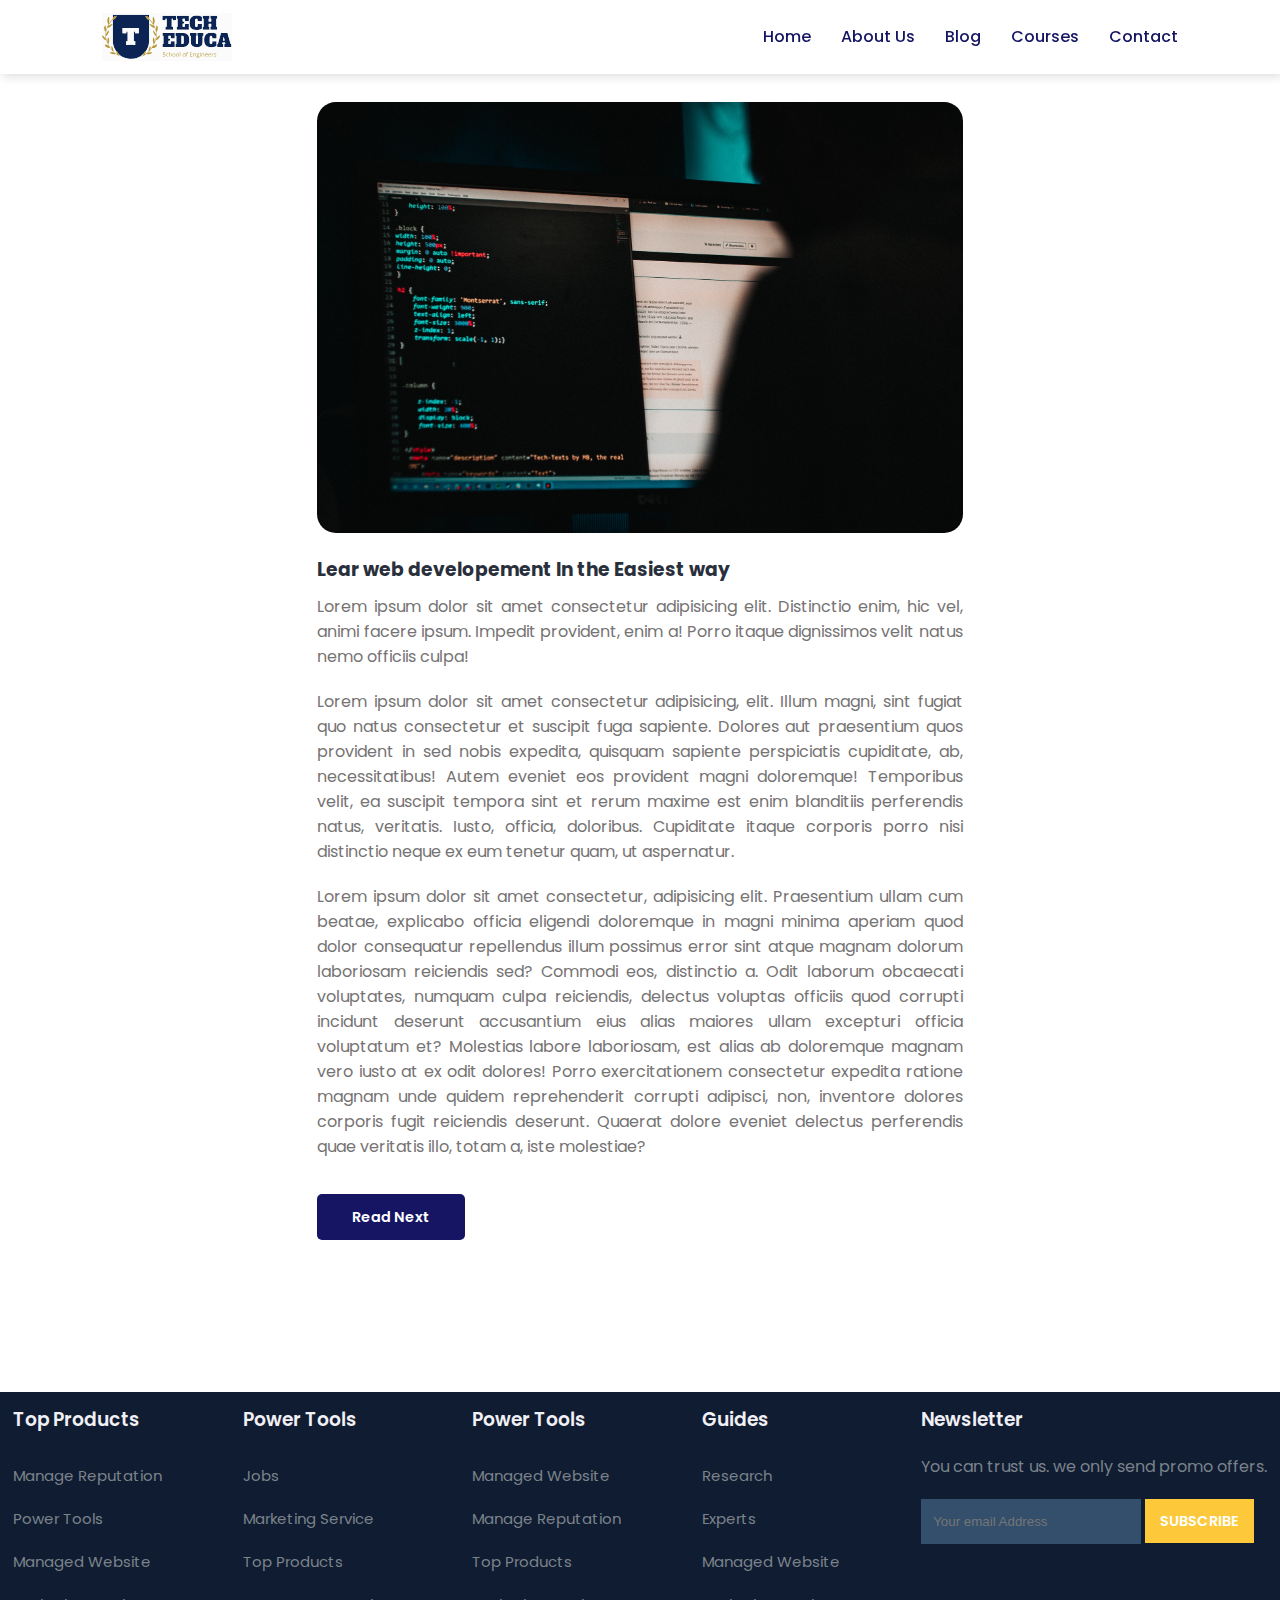
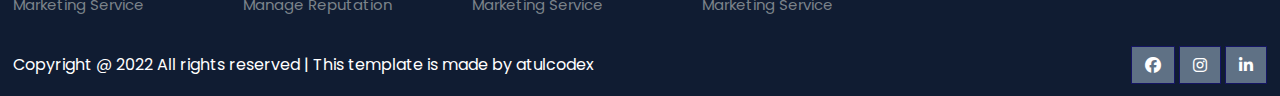
<file: post.html>
<!DOCTYPE html>
<html lang="en">
<head>
	<meta charset="UTF-8">
	<meta name="viewport" content="width=device-width, initial-scale=1.0">
	<title>POST</title>

	<!-- font Awesome CDN link -->
	<link rel="stylesheet" href="https://cdnjs.cloudflare.com/ajax/libs/font-awesome/6.1.1/css/all.min.css" />

	<!-- External CSS -->
	<link rel="stylesheet" href="style.css">
	<link rel="stylesheet" href="about.css">
	<link rel="stylesheet" href="blog.css">
	<link rel="stylesheet" href="post.css">

	<!-- JQuery CDN link -->
	<script src="https://code.jquery.com/jquery-3.6.0.min.js" integrity="sha256-/xUj+3OJU5yExlq6GSYGSHk7tPXikynS7ogEvDej/m4=" crossorigin="anonymous"></script>
</head>
<body>
	<!-- Navigation start -->
	<nav>
		<img src="img/logo.svg" class="logo" alt="">

		<div class="navigation">
			<ul>
				<i id="menu-close" class="fas fa-times"></i>
				<li><a href="index.html">Home</a></li>
				<li><a href="about.html">About Us</a></li>
				<li><a href="blog.html">Blog</a></li>
				<li><a href="courses.html">Courses</a></li>
				<li><a href="contact.html">Contact</a></li>
			</ul>

			<img src="img/menu.png" id="menu-btn" alt="">
		</div>
	</nav>
	<!-- Navigation ends -->


	<!-- Post body starts from here -->
	<div id="blog-container">
		<div class="blogs blogpost">
			<div class="post">
				<img src="img/b1.jpg" alt="">
				<h3>Lear web developement In the Easiest way</h3>
				<p>
					Lorem ipsum dolor sit amet consectetur adipisicing elit. Distinctio enim, hic vel, animi facere ipsum. Impedit provident, enim a! Porro itaque dignissimos velit natus nemo officiis culpa!
				</p>

				<p>
					Lorem ipsum dolor sit amet consectetur adipisicing, elit. Illum magni, sint fugiat quo natus consectetur et suscipit fuga sapiente. Dolores aut praesentium quos provident in sed nobis expedita, quisquam sapiente perspiciatis cupiditate, ab, necessitatibus! Autem eveniet eos provident magni doloremque! Temporibus velit, ea suscipit tempora sint et rerum maxime est enim blanditiis perferendis natus, veritatis. Iusto, officia, doloribus. Cupiditate itaque corporis porro nisi distinctio neque ex eum tenetur quam, ut aspernatur.
				</p>

				<p>
					Lorem ipsum dolor sit amet consectetur, adipisicing elit. Praesentium ullam cum beatae, explicabo officia eligendi doloremque in magni minima aperiam quod dolor consequatur repellendus illum possimus error sint atque magnam dolorum laboriosam reiciendis sed? Commodi eos, distinctio a. Odit laborum obcaecati voluptates, numquam culpa reiciendis, delectus voluptas officiis quod corrupti incidunt deserunt accusantium eius alias maiores ullam excepturi officia voluptatum et? Molestias labore laboriosam, est alias ab doloremque magnam vero iusto at ex odit dolores! Porro exercitationem consectetur expedita ratione magnam unde quidem reprehenderit corrupti adipisci, non, inventore dolores corporis fugit reiciendis deserunt. Quaerat dolore eveniet delectus perferendis quae veritatis illo, totam a, iste molestiae?
				</p>

				<br>

				<a href="#">Read Next</a>
			</div>
		</div>
	</div>
	<!-- Post body ends from here -->


	<!-- Footer section starts from here -->
	<footer>
		<div class="footer-col">
			<h3>Top Products</h3>
			<li>Manage Reputation</li>
			<li>Power Tools</li>
			<li>Managed Website</li>
			<li>Marketing Service</li>
		</div>

		<div class="footer-col">
			<h3>Power Tools</h3>
			<li>Jobs</li>
			<li>Marketing Service</li>
			<li>Top Products</li>
			<li>Manage Reputation</li>
		</div>

		<div class="footer-col">
			<h3>Power Tools</h3>
			<li>Managed Website</li>
			<li>Manage Reputation</li>
			<li>Top Products</li>
			<li>Marketing Service</li>
		</div>

		<div class="footer-col">
			<h3>Guides</h3>
			<li>Research</li>
			<li>Experts</li>
			<li>Managed Website</li>
			<li>Marketing Service</li>
		</div>

		<div class="footer-col">
			<h3>Newsletter</h3>
			<p>You can trust us. we only send promo offers.</p>

			<div class="subscribe">
				<input type="email" placeholder="Your email Address">
				<a href="#" class="yellow">SUBSCRIBE</a>
			</div>
		</div>

		<div class="copyright">
			<p>
				Copyright @ 2022 All rights reserved | This template is made by <a href="https://atulcodex.com" target="_blank">atulcodex</a>
			</p>
			<div class="pro-links">
				<i class="fab fa-facebook"></i>
				<i class="fab fa-instagram"></i>
				<i class="fab fa-linkedin-in"></i>
			</div>
		</div>
	</footer>
	<!-- Footer section ends from here -->

	<script>
		// Show menu links on burger click
		$('#menu-btn').click(function(){
			$('nav .navigation ul').addClass('active')
		});

		// Hide navbar on click function
		$('#menu-close').click(function(){
			$('nav .navigation ul').removeClass('active')
		});
	</script>
</body>
</html>
</file>
<file: style.css>
@import url('https://fonts.googleapis.com/css2?family=Inter:wght@100;200;300;400;500&family=Poppins:ital,wght@0,100;0,200;0,300;0,400;0,500;0,600;0,700;0,800;0,900;1,700;1,800;1,900&display=swap');

*
{
	margin: 0;
	padding: 0;
	box-sizing: border-box;
}

body
{
	font-family: 'Poppins', sans-serif;
}

h1
{
	font-size: 2.5rem;
	font-weight: 700;
	color: rgb(35, 35, 85);
}

span
{
	font-size: .9rem;
}

h6
{
	font-size: 1.1rem;
	color: rgb(24, 24, 49);
}


/*------------- Navigation style start ------------*/
nav
{
	position: fixed;
	width: 100%;
	background-color: #fff;
	display: flex;
	justify-content: space-between;
	align-items: center;
	padding: 1vw 8vw;
	box-shadow: 2px 2px 10px rgba(0, 0, 0, 0.15);
	z-index: 1;
}

nav .logo
{
	width: 130px;
	cursor: pointer;
}

nav .navigation
{
	display: flex;
}

#menu-btn
{
	width: 30px;
	height: 30px;
	display: none;
}

#menu-close
{
	display: none;
}

nav .navigation ul
{
	display: flex;
	justify-content: flex-end;
	align-items: center;
}

nav .navigation ul li
{
	list-style: none;
	margin-left: 30px;
}

nav .navigation ul li a
{
	text-decoration: none;
	color: rgb(21, 21, 100);
	font-size: 16px;
	font-weight: 500;
	transition: 0.3s ease;
}

nav .navigation ul li a.active,
nav .navigation ul li a:hover
{
	color: #FDC93B;

}
/*------------- Navigation style end ------------*/



/*------------- Hero section styling start --------------*/
#home
{
	background-image: linear-gradient(rgba(9, 5, 54, 0.3), rgba(5,4,46,0.7)), url("img/w1.jpg");
	width: 100%;
	height: 80vh;
	background-size: cover;
	background-position: center center;
	display: flex;
	flex-direction: column;
	justify-content: center;
	align-items: center;
	text-align: center;
	padding-top: 40px;
}

#home h2
{
	color: #fff;
	font-size: 2.2rem;
	letter-spacing: 1px;
}

#home p
{
	width: 50%;
	color: #fff;
	font-size: 0.9rem;
	line-height: 25px;
}

#home .btn
{
	margin-top: 30px;
}

#home a
{
	text-decoration: none;
	font-size: 0.9rem;
	padding: 13px 35px;
	background-color: #fff;
	font-weight: 600;
	border-radius: 5px;
}

#home a.blue
{
	color: #fff;
	background: rgb(21, 21, 100);
	transition: 0.3s ease;
}

#home a.blue:hover
{
	color: rgb(21, 21, 100);
	background: #fff;
}

#home a.yellow
{
	color: #fff;
	background: #fdc938;
	transition: 0.3s ease;
}

#home a.yellow:hover
{
	color: rgb(21, 21, 100);
	background: #fff;
}
/*------------- Hero section styling end --------------*/


/*------------- Features section styling start -------------*/
#features
{
	padding: 5vw 8vw 0 8vw;
	text-align: center;
}

#features .fea-base
{
	display: grid;
	grid-template-columns: repeat(auto-fit, minmax(320px, 1fr));
	grid-gap: 1rem;
	margin-top: 50px;
}

#features .fea-box
{
	background: #edf1f2;
	text-align: start;
	padding: 1.2rem;
	border-radius: 6px;
}

#features .fea-box i
{
	font-size: 2.3rem;
	color: rgb(44, 44, 80);
}

#features .fea-box h3
{
	font-size: 1.2rem;
	font-weight: 600;
	color: rgb(46, 46, 59);
	padding: 13px 0 7px 0;
}

#features .fea-box p
{
	font-size: 1rem;
	font-weight: 400;
	color: rgb(70, 70, 87);
}
/*------------- Features section styling end -------------*/


/*------------- Courses section styling start ------------*/
#course
{
	padding: 8vw 8vw 8vw 8vw;
	text-align: center;
}

#course .course-box
{
	display: grid;
	grid-template-columns: repeat(auto-fit, minmax(320px, 1fr));
	grid-gap: 1rem;
	margin-top: 50px;
}

#course .courses
{
	text-align: start;
	background: #edf1f2;
	height: 100%;
	position: relative;
}

#course .courses img
{
	width: 100%;
	height: 60%;
	background-size: cover;
	background-position: center;
}

#course .courses .details
{
	padding: 15px 15px 0 15px;
}

#course .courses .details i
{
	color: #fdc93b;
	font-size: .9rem;
}

#course .courses .cost
{
	background-color: rgb(74, 74, 136);
	color: #fff;
	line-height: 70px;
	width: 70px;
	height: 70px;
	text-align: center;
	border-radius: 50%;
	position: absolute;
	right: 15px;
	bottom: 100px;
}
/*------------- Courses section styling end ------------*/


/*------------- Registration section styling start ----------*/
#registration
{
	padding: 6vw 8vw 6vw 8vw;
	background-image: linear-gradient(rgba(99,112,168,0.5), rgba(81,91,233,0.5)),url("img/w2.jpeg");
	width: 100%;
	height: 100%;
	background-size: cover;
	background-position: center;
	display: flex;
	justify-content: space-between;
	align-items: center;
}

#registration .reminder, #registration .reminder h1
{
	color: #fff;
}

#registration .reminder .time
{
	display: flex;
	margin-top: 40px;
}

#registration .reminder .time .date
{
	text-align: center;
	padding: 13px 33px;
	background: rgba(255, 255, 255, 0.25);
	backdrop-filter: blur(4px);
	box-shadow: 0 8px 32px 0 rgba(31, 38, 135, 0.37);
	border-radius: 10px;
	margin: 0 5px 10px 5px;
	border: 1px solid rgba(255, 255, 255, 0.18);
	font-size: 1.1rem;
	font-weight: 600;
}

#registration .form
{
	background: #fff;
	border-radius: 8px;
	display: flex;
	flex-direction: column;
	padding: 40px;
	box-shadow: 0 8px 32px 0 rgba(31, 38, 135, 0.37);
}

#registration .form input
{
	margin: 15px 0;
	padding: 15px 10px;
	border: 1px solid rgb(84, 40, 241);
	outline: none;
}

#registration .form input::placeholder
{
	color: #413c3c;
	font-weight: 500;
	font-size: 0.9rem;
}

#registration .form .btn
{
	margin-top: 20px;
}

#registration .form a.yellow
{
	text-decoration: none;
	font-size: 0.9rem;
	padding: 13px 35px;
	background-color: #fff;
	font-weight: 600;
	border-radius: 5px;
	color: #fff;
	background: #fdc938;
	transition: 0.3s ease;
}

#registration .form a.yellow:hover
{
	color: rgb(21, 21, 100);
	background: #fff;
}
/*------------- Registration section styling end ----------*/



/*------------- Experts section styling starts ----------*/
#experts
{
	padding: 8vw 8vw 8vw 8vw;
	text-align: center;
}

#experts .expert-box
{
	display: grid;
	grid-template-columns: repeat(auto-fit, minmax(250px, 1fr));
	grid-gap: 1rem;
	margin-top: 50px;
}

#experts .expert-box .profile
{
	background: #fafaf1;
	padding: 30px 10px;
	box-shadow: rgba(17, 17, 26, 0.05) 0px 1px 0px, rgba(17, 17, 26, 0.1) 0px 0px 8px;
}

#experts .expert-box .profile:hover
{
	box-shadow: rgba(0, 0, 0, 0.1) 0px 10px 50px;
}

.pro-links
{
	margin-top: 10px;
}

.pro-links i
{
	padding: 10px 13px;
	border: 1px solid rgb(21, 21, 100);
	cursor: pointer;
	transition: 0.3s ease;
}

.pro-links i:hover
{
	background: rgb(21, 21, 100);
	color: #fff;
}
/*------------- Experts section styling ends ----------*/



/*------------- Footer section styling starts ------------*/
footer
{
	padding: 1vw;
	background-color: #101c32;
	display: flex;
	justify-content: space-between;
	align-items: flex-start;
	flex-wrap: wrap;
}

footer .footer-col
{
	padding-bottom: 0px;
}

footer h3
{
	color: rgb(241, 240, 245);
	font-weight: 600;
	padding-bottom: 20px;
}

footer li
{
	list-style: none;
	color: #7b838a;
	padding: 10px 0;
	font-size: 15px;
	cursor: pointer;
	transition: 0.3s ease;
}

footer li:hover
{
	color: rgb(241, 240, 245);
}

footer p
{
	color: #7b838a;
}

footer .subscribe
{
	margin-top: 20px;
}

footer input
{
	width: 220px;
	padding: 15px 12px;
	background: #334F6C;
	border: none;
	outline: none;
	color: #fff;
}

footer .subscribe a
{
	text-decoration: none;
	font-size: 0.9rem;
	padding: 12px 15px;
	background-color: #fff;
	font-weight: 600;
}

footer .subscribe a.yellow
{
	color: #fff;
	background: #fdc93b;
	transition: 0.3s ease;
}

footer .subscribe a.yellow:hover
{
	color: rgb(21, 21, 100);
	background: #fff;
}

footer .copyright
{
	margin-top: 20px;
	width: 100%;
	display: flex;
	justify-content: space-between;
	align-items: center;
	flex-wrap: wrap;
}

footer .copyright p, footer .copyright p > a
{
	color: #fff;
	text-decoration: none;
}

footer .copyright .pro-links
{
	margin-top: 0px;
}

footer .copyright .pro-links i
{
	background-color: #5f7185;
	color: #fff;
}

footer .copyright .pro-links i:hover
{
	background: #fdc93b;
	color: #2c2c2c;
}
/*------------- Footer section styling ends ------------*/



/*---------------------------------------------------------*/
/*-------------------- Ipad screen styling ----------------*/
/*---------------------------------------------------------*/
@media screen and (max-width: 789px)
{
	nav
	{
		padding: 15px 20px;
	}

	nav img
	{
		width: 130px;
	}

	#menu-btn
	{
		display: initial;
	}

	#menu-close
	{
		display: initial;
		font-size: 1.6rem;
		color: #fff;
		padding: 30px 0 20px 20px;
	}

	nav .navigation ul
	{
		position: absolute;
		top: 0;
		right: -220px;
		display: flex;
		flex-direction: column;
		justify-content: flex-start;
		align-items: flex-start;
		width: 220px;
		height: 100vh;
		background: rgba(17, 20, 104, 0.45);
		backdrop-filter: blur(4.5px);
		border: 1px solid rgba(255, 255, 255, 0.18);
		transition: 0.3s ease-in;
	}

	nav .navigation ul.active
	{
		right: 0;
	}

	nav .navigation ul li
	{
		padding: 20px 0 20px 40px;
		margin-left: 0;
	}

	nav .navigation ul li a
	{
		color: #fff;
	}

	#home
	{
		padding: 0px;
	}

	#home p
	{
		width: 90%;
	}

	#features
	{
		padding: 8vw 4vw 0 4vw;
	}

	#course
	{
		padding: 8vw 4vw 8vw 4vw;
	}

	#registration
	{
		padding: 6vw 4vw 6vw 4vw;
		gap: 2.2rem;
	}

	#registration .reminder .time
	{
		display: flex;
		justify-content: space-between;
		flex-wrap: wrap;
		margin-top: 40px;
	}

	#experts
	{
		padding: 8vw 4vw 6vw 4vw;
	}

	footer .copyright .pro-links
	{
		margin-top: 20px;
	}
}


@media screen and (max-width: 475px)
{
	#registration
	{
		flex-direction: column;
	}

	.reminder p, .reminder h1
	{
		text-align: center;
	}

	.reminder h1
	{
		font-size: 1.8rem;
	}

	#registration .reminder .time
	{
		justify-content: space-evenly;
		margin-top: 20px;
	}
}
</file>
<file: about.css>
#about-home
{
	background-image: linear-gradient(rgba(9, 5, 54, 0.3), rgba(5,4,46,0.7)), url("img/w4.jpg");
	width: 100%;
	height: 50vh;
	background-size: cover;
	background-position: center center;
	display: flex;
	flex-direction: column;
	justify-content: center;
	align-items: center;
	text-align: center;
	padding-top: 40px;
}

#about-home h2
{
	color: #fff;
	font-size: 2.2rem;
	letter-spacing: 1px;
}

#about-container
{
	display: flex;
	align-items: center;
	padding: 8vw 8vw 2vw 8vw;
}

#about-container .about-img
{
	width: 60%;
	padding-right: 60px;
}

#about-container .about-img img
{
	width: 100%;
}

#about-container .about-text
{
	width: 40%;
}

#about-container .about-text h2
{
	color: #29303B;
	padding-bottom: 15px;
}

#about-container .about-text p
{
	color: #686F7A;
	font-weight: 300;
}

#about-container .about-text .about-fe
{
	display: flex;
	justify-content: space-between;
	align-items: flex-start;
	margin-top: 30px;
}

#about-container .about-text .about-fe img
{
	width: 50px;
	background-size: cover;
	background-position: center;
	margin-right: 20px;
}

#about-container .about-text .about-fe .fe-text
{
	width: 90%;
}

#about-container .about-text .about-fe .fe-text h5
{
	font-size: 16px;
	color: #29303B;
}



/*------------------- Trust section starts from here ---------------*/
#trust
{
	text-align: center;
	padding: 8vw;
}

#trust .trust-img
{
	margin-top: 60px;
	display: flex;
	justify-content: space-between;
}

#trust .trust-img img
{
	width: 90px;
	height: auto;
}
/*------------------- Trust section ends from here ---------------*/




/*------------------------------------------------------------------*/
/*------------------- Tablet screen starts from here ---------------*/
/*------------------------------------------------------------------*/
@media screen and (max-width: 768px)
{
	#about-container
	{
		padding: 8vw 4vw 2vw 4vw;
	}

	#about-container .about-img
	{
		padding-right: 30px;
	}

	#trust .trust-img img
	{
		width: 50px;
		height: auto;
	}
}


/*------------------------------------------------------------------*/
/*------------------- Smartphone screen starts from here ---------------*/
/*------------------------------------------------------------------*/
@media screen and (max-width: 475px)
{
	#about-container
	{
		flex-direction: column-reverse;
	}

	#about-container .about-img
	{
		width: 100%;
		padding: 0;
	}

	#about-container .about-text
	{
		width: 100%;
		padding-bottom: 20px;
	}

	#trust .trust-img
	{
		margin-top: 40px;
		flex-wrap: wrap;
	}

	#trust .trust-img img
	{
		width: 60px;
		margin: 10px 15px;
		height: auto;
	}
}
</file>
<file: course-inner.css>
#course-inner
{
	display: flex;
	justify-content: space-between;
	align-items: flex-start;
	padding: 8vw;
}

#course-inner h3
{
	padding: 35px 0 25px 0;
	color: #29303B;
}

#course-inner p
{
	color: #64626e;
}

#course-inner hr
{
	height: 1px;
	background: rgba(236, 226, 229, 0.5);
	margin-top: 40px;
}

#course-inner .overview
{
	width: 70%;
}


#course-inner .overview .course-img
{
	width: 100%;
	height: 60vh;
	object-fit: cover;
	border-radius: 12px;
	margin-bottom: 20px;
}

#course-inner .overview .course-head
{
	display: flex;
	align-items: flex-start;
	justify-content: space-between;
}

#course-inner .overview .course-head .c-name
{
	width: 70%;
}

#course-inner .overview .course-head .c-name h2
{
	color: #29303B;
}

#course-inner .overview .course-head .c-name .star
{
	margin: 6px 0;
}

#course-inner .overview .course-head .c-name .star i
{
	color: #FDC93B;
	font-size: 0.9rem;
}

#course-inner .overview .course-head .c-name p
{
	font-size: 15px;
}

#course-inner .overview .course-head span
{
	padding: 16px 22px;
	border-radius: 5px;
	color: #5838fc;
	font-size: 24px;
	font-weight: 700;
	background-color: rgba(88, 56, 252, 0.1);
}

#course-inner .learn p
{
	font-size: 15px;
	padding-bottom: 15px;
}

#course-inner .learn p i
{
	color: #564ce4;
	font-weight: 700;
	margin-right: 20px;
}

#course-inner .tutor
{
	display: flex;
}

#course-inner .tutor img
{
	width: 70px;
	height: 70px;
	border-radius: 50%;
	margin-right: 20px;
}

#course-inner .enroll
{
	width: 300px;
	padding: 0 30px 30px 30px;
	border-radius: 11px;
	box-shadow: 0px 20px 40px 0 rgb(11 2 55 / 8%);
}

#course-inner .enroll h3
{
	padding-bottom: 10px;
}

#course-inner .enroll p
{
	padding-bottom: 15px;
	color: #64626e;
	margin: 15px 0;
}

#course-inner .enroll p i
{
	color: #654ce4;
	/*font-weight: 500;*/
	margin-right: 18px;
	width: 16px;
	height: 16px;
	line-height: 16px;
	text-align: center;
}


.enroll-btn
{
	padding: 25px 0 20px 0;
	margin: auto;
	/*text-align:  center;*/
}

.enroll-btn a
{
	text-decoration: none;
	font-size: .8rem;
	padding: 13px 45px;
	border-radius: 5px;
	font-weight: 600;
	background-color: #232355;
	color: #ffffff;
}



@media screen and (max-width: 769px)
{
	#course-inner
	{
		display: flex;
		flex-direction: column;
		justify-content: center;
		align-items: flex-start;
		padding: 8vw 4vw;
	}

	#course-inner .overview
	{
		width: 100%;
	}

	#course-inner .overview .course-img 
	{
		width: 100%;
		height: auto;
		object-fit: cover;
		border-radius: 12px;
		margin-bottom: 20px;
	}

	#course-inner .enroll
	{
		margin-top: 25px;
	}
}





/*----------------------------------------------------*/
/*----------------- Mobile screen styling ------------*/
/*----------------------------------------------------*/
@media screen and (max-width: 475px)
{
	#course-inner .overview .course-head .c-name
	{
		width: 50%;
	}

	#course-inner .overview .course-head .c-name h2
	{
		font-size: 16px;
	}

	#course-inner .enroll 
	{
		width: 100%;
	}
}
</file>
<file: contact.css>
#contact
{
	padding: 8vw;
	display: flex;
	justify-content: space-between;
	align-items: flex-start;
}


#contact .getin
{
	width: 350px;
}

#contact .getin h2
{
	color: #2c234d;
	font-size: 30px;
	font-weight: 800;
	line-height: .8;
	margin-bottom: 16px;
}

#contact .getin p
{
	color: #686875;
	line-height: 24px;
	margin-bottom: 33px;
	padding-bottom: 25px;
	border-bottom: 1px solid #e5e4ed;
}

#contact .getin h3
{
	color: #2c234d;
	font-size: 16px;
	font-weight: 600;
	line-height: 26px;
	margin-bottom: 15px;
}

#contact .getin .getin-details div
{
	display: flex;
}

#contact .getin .getin-details div .get
{
	font-size: 16px;
	line-height: 22px;
	color: #5838fc;
	margin-right: 20px;
}

#contact .getin .getin-details div p
{
	font-size: 14px;
	border-bottom: none;
	line-height: 22px;
	margin-bottom: 15px;
}

#contact .getin .getin-details .pro-links i
{
	margin-right: 8px;
}

#contact .form
{
	width: 60%;
	background: #f7f6fa;
	padding: 40px;
	border-radius: 10px;
}

#contact .form h4
{
	font-size: 24px;
	color: #2c234d;
	line-height: 30px;
	margin-bottom: 8px;
}

#contact .form p
{
	color: #686875;
	line-height: 24px;
	padding-bottom: 25px;
}

#contact .form .form-row
{
	display: flex;
	justify-content: space-between;
	width: 100%;
}

#contact .form .form-row input
{
	width: 48%;
	font-size: 14px;
	font-weight: 400;
	border-radius: 3px;
	border: none;
	background: #fff;
	color: #7e7c87;
	outline: none;
	padding: 20px 30px;
	margin-bottom: 20px;
}

#contact .form .form-col input,
#contact .form .form-col textarea
{
	width: 100%;
	font-size: 14px;
	font-weight: 400;
	border-radius: 3px;
	border: none;
	background: #fff;
	color: #7e7c87;
	outline: none;
	padding: 20px 30px;
	margin-bottom: 20px;
}


#contact .form button
{
	font-size: .9rem;
	padding: 13px 25px;
	background: rgb(21, 21, 100);
	border-radius: 5px;
	outline: none;
	border: none;
	font-weight: 600;
	cursor: pointer;
	color: #fff;
}

#map
{
	width: 100%;
	height: 70vh;
}

#map iframe
{
	width: 100%;
	height: 100%;
}


/*-------------------------------------------------------*/
/*------------- Tablet screen styling -------------------*/
/*-------------------------------------------------------*/
@media screen and (max-width: 769px)
{
	#contact
	{
		padding: 8vw 4vw;
	}

	#contact .getin
	{
		width: 250px;
	}
}


/*---------------------------------------------------------*/
/*-------------- Mobile screen styling -------------------*/
/*---------------------------------------------------------*/
@media screen and (max-width: 475px)
{
	#contact
	{
		flex-direction: column;
		align-items: flex-start;
		justify-content: flex-start;
	}

	#contact .getin
	{
		width: 100%;
		margin-bottom: 30px;
	}

	#contact .form
	{
		width: 100%;
		padding: 40px 30px;
	}

	#contact .form .form-row
	{
		flex-direction: column;
	}

	#contact .form .form-row input
	{
		width: 100%;
	}
}
</file>
<file: blog.css>
#blog-container
{
	display: flex;
	align-items: flex-start;
	justify-content: space-between;
	padding: 8vw;
}

#blog-container .blogs
{
	width: 60%;
}

#blog-container .blogs img
{
	width: 100%;
	border-radius: 19px;
}

#blog-container .blogs .post
{
	padding-bottom: 60px;
}

#blog-container .blogs .post h3
{
	color: #29303B;
	padding: 15px 0 10px 0;
}

#blog-container .blogs .post p
{
	color: #757373;
	padding-bottom: 20px;
}

#blog-container .blogs .post a
{
	text-decoration: none;
	font-size: 0.9rem;
	padding: 13px 35px;
	background-color: rgb(21, 21, 100);
	color: #fff;
	border-radius: 5px;
	font-weight: 600;
}

#blog-container .cate
{
	width: 30%;
}

#blog-container .cate h2
{
	padding-bottom: 7px;
}

#blog-container .cate a
{
	text-decoration: none;
	color: #757373;
	font-weight: 500;
	line-height: 45px;
}


/*------------------------------------------------------*/
/*------------------- For tablet screen ----------------*/
/*------------------------------------------------------*/
@media (max-width: 789px)
{
	#blog-container
	{
		padding: 8vw 4vw;
	}
}




/*------------------------------------------------------*/
/*------------------- For mobile screen ----------------*/
/*------------------------------------------------------*/
@media screen and (max-width: 475px)
{
	#blog-container
	{
		flex-direction: column;
	}

	#blog-container .blogs
	{
		width: 100%;
	}

	#blog-container .cate
	{
		width: 100%;
	}
}
</file>
<file: post.css>
#blog-container .blogpost
{
	width: 60%;
	margin: auto !important;
}

#blog-container .blogpost p
{
	text-align: justify;
}



/*------------------------------------------------------*/
/*------------------ For Tablet screen -----------------*/
/*------------------------------------------------------*/
@media screen and (max-width: 789px)
{
	#blog-container .blogpost
	{
		padding-top: 30px;
		width: 100%;
	}

	#blog-container .blogpost img
	{
		width: 100%;
		height: 50vh;
		object-fit: cover;
	}
}



/*------------------------------------------------------*/
/*------------------ For Mobile screen -----------------*/
/*------------------------------------------------------*/
@media screen and (max-width: 475px)
{
	#blog-container .blogpost
	{
		padding-top: 70px;
		width: 100%;
	}

	#blog-container .blogpost img
	{
		width: 100%;
		height: 50vh;
		object-fit: cover;
	}
}
</file>
